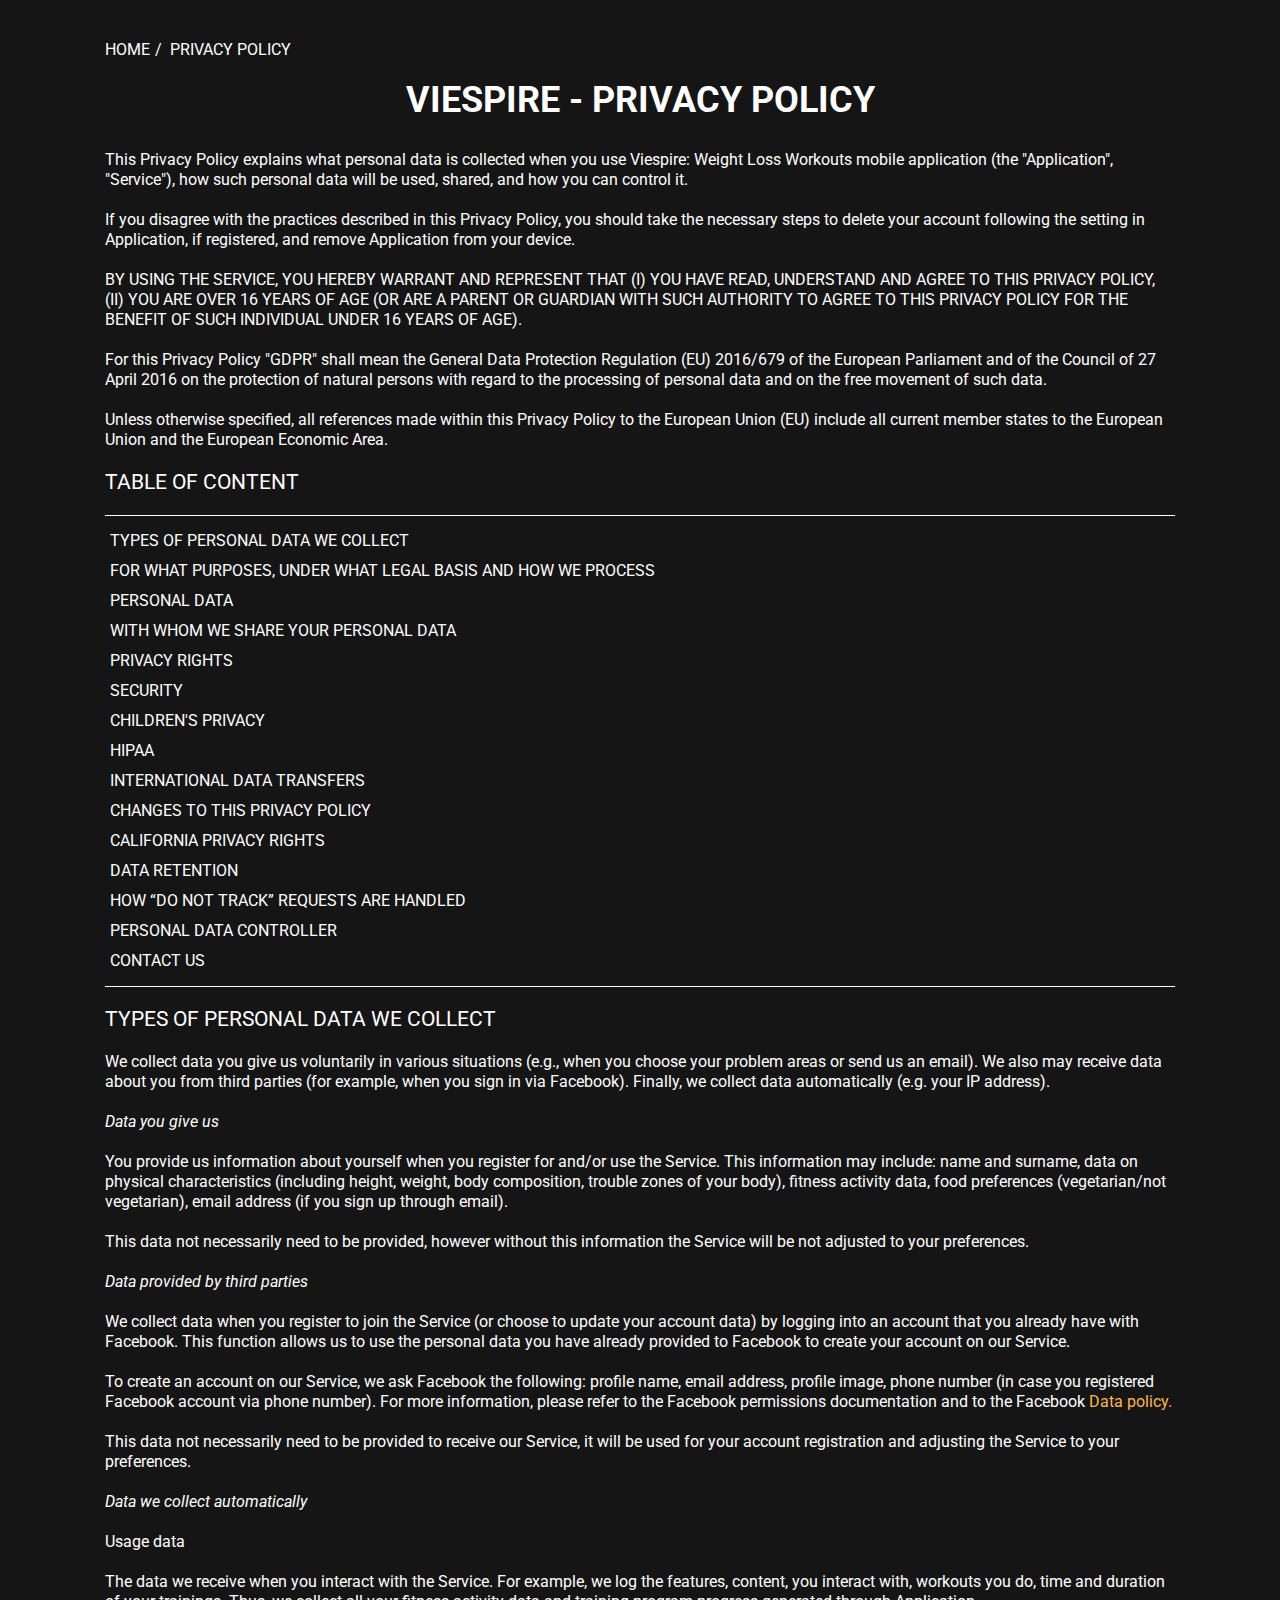
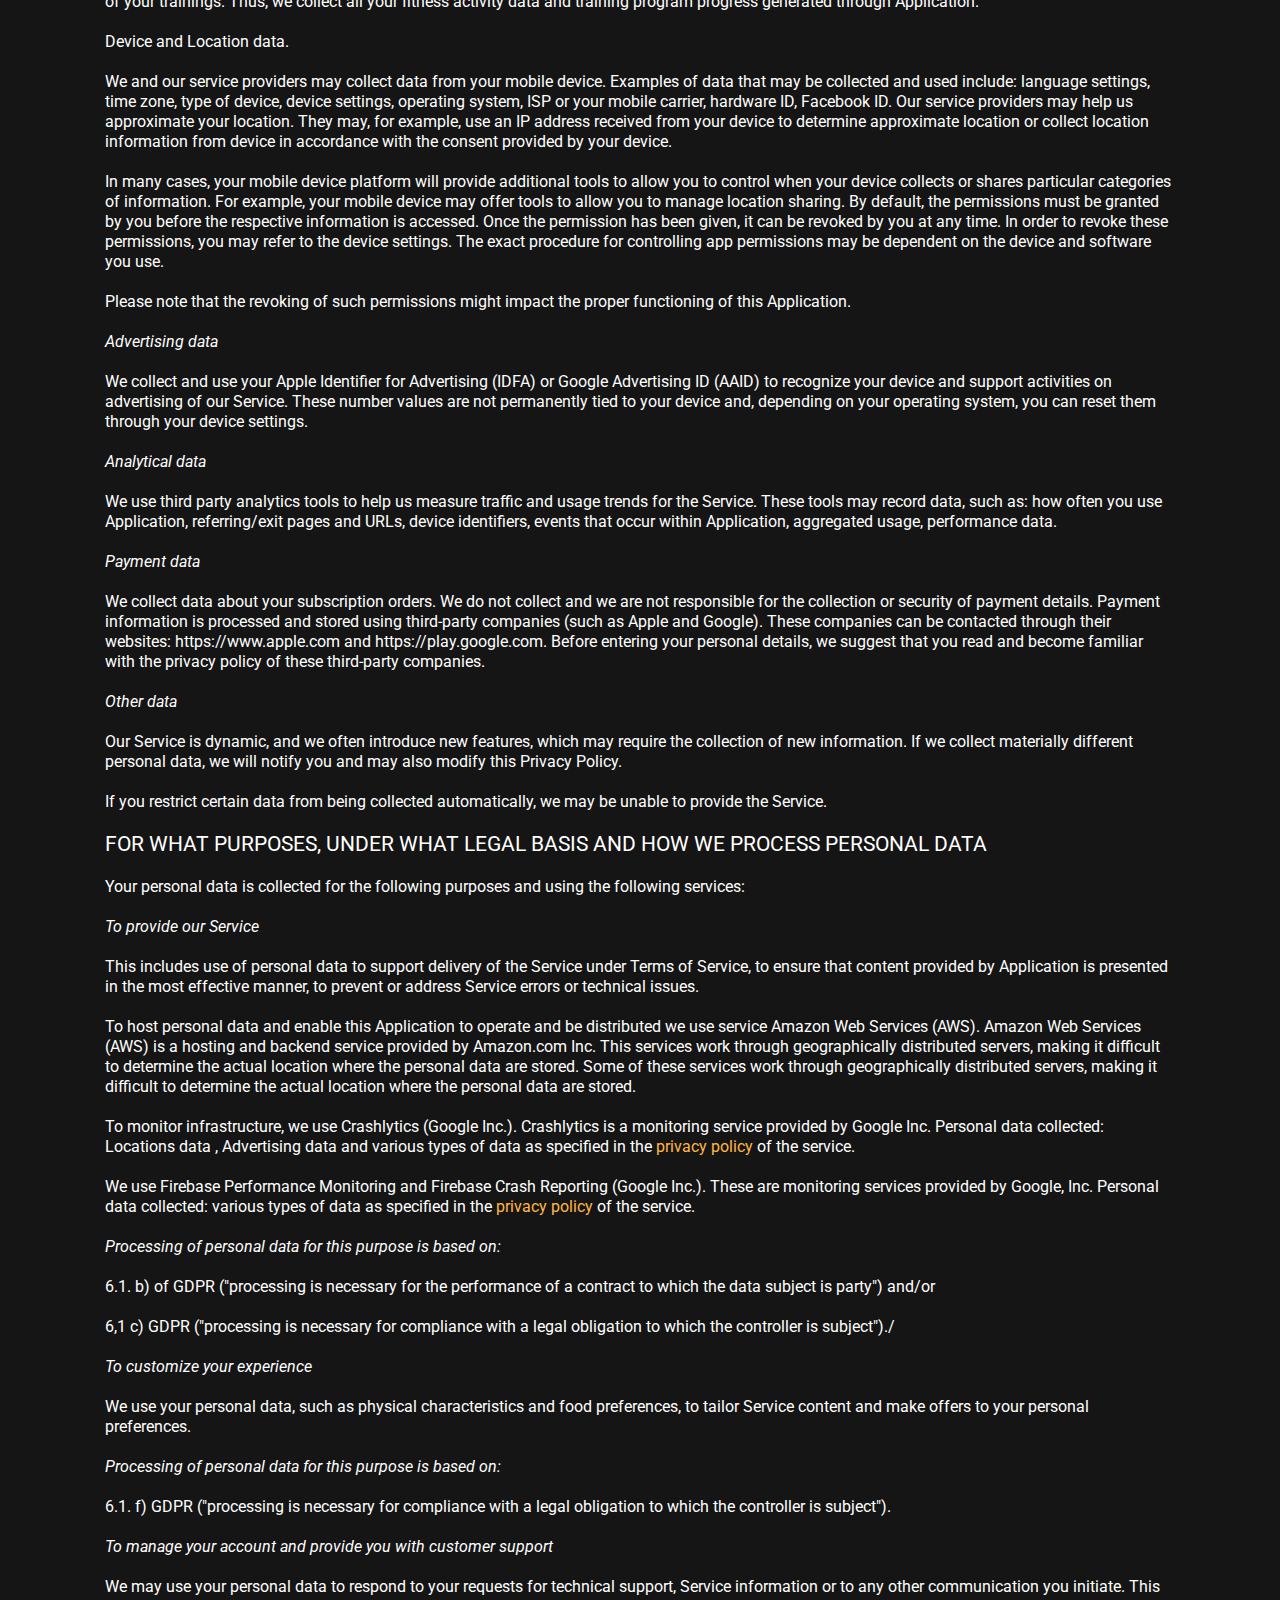
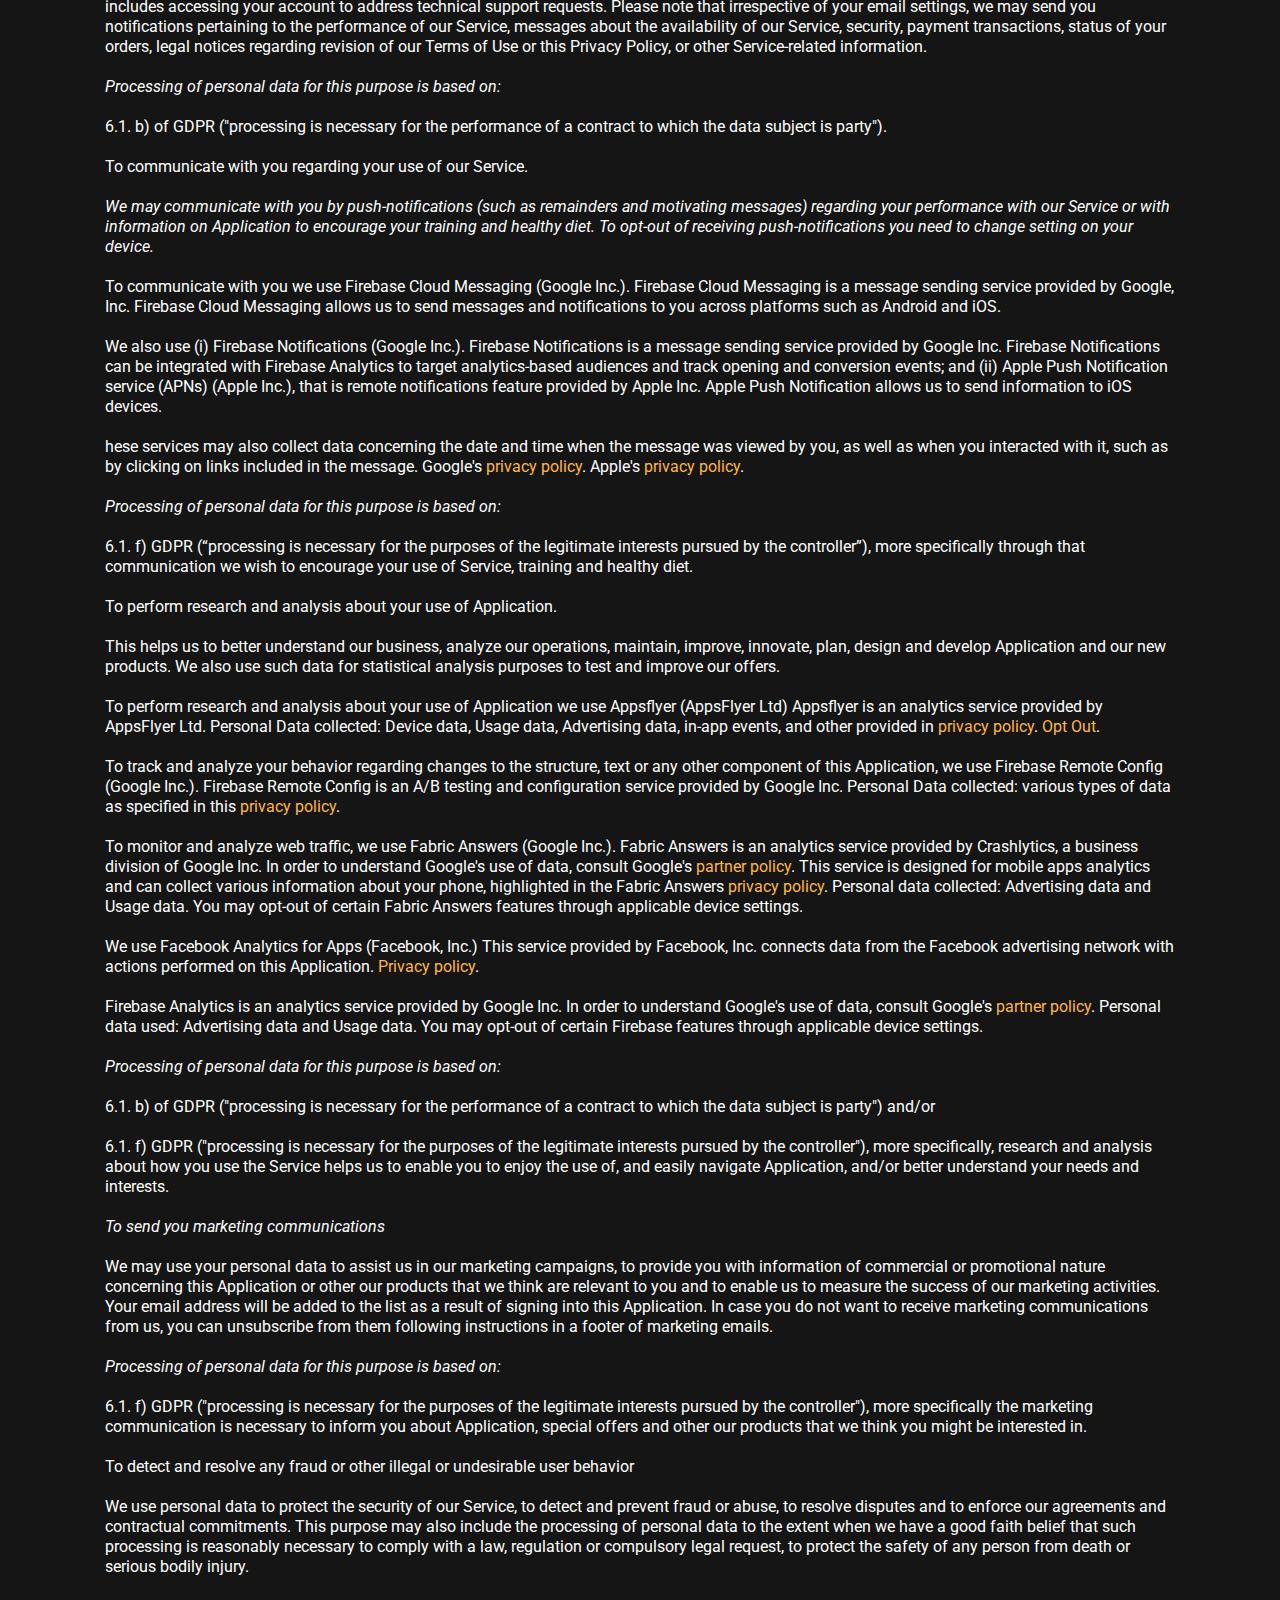
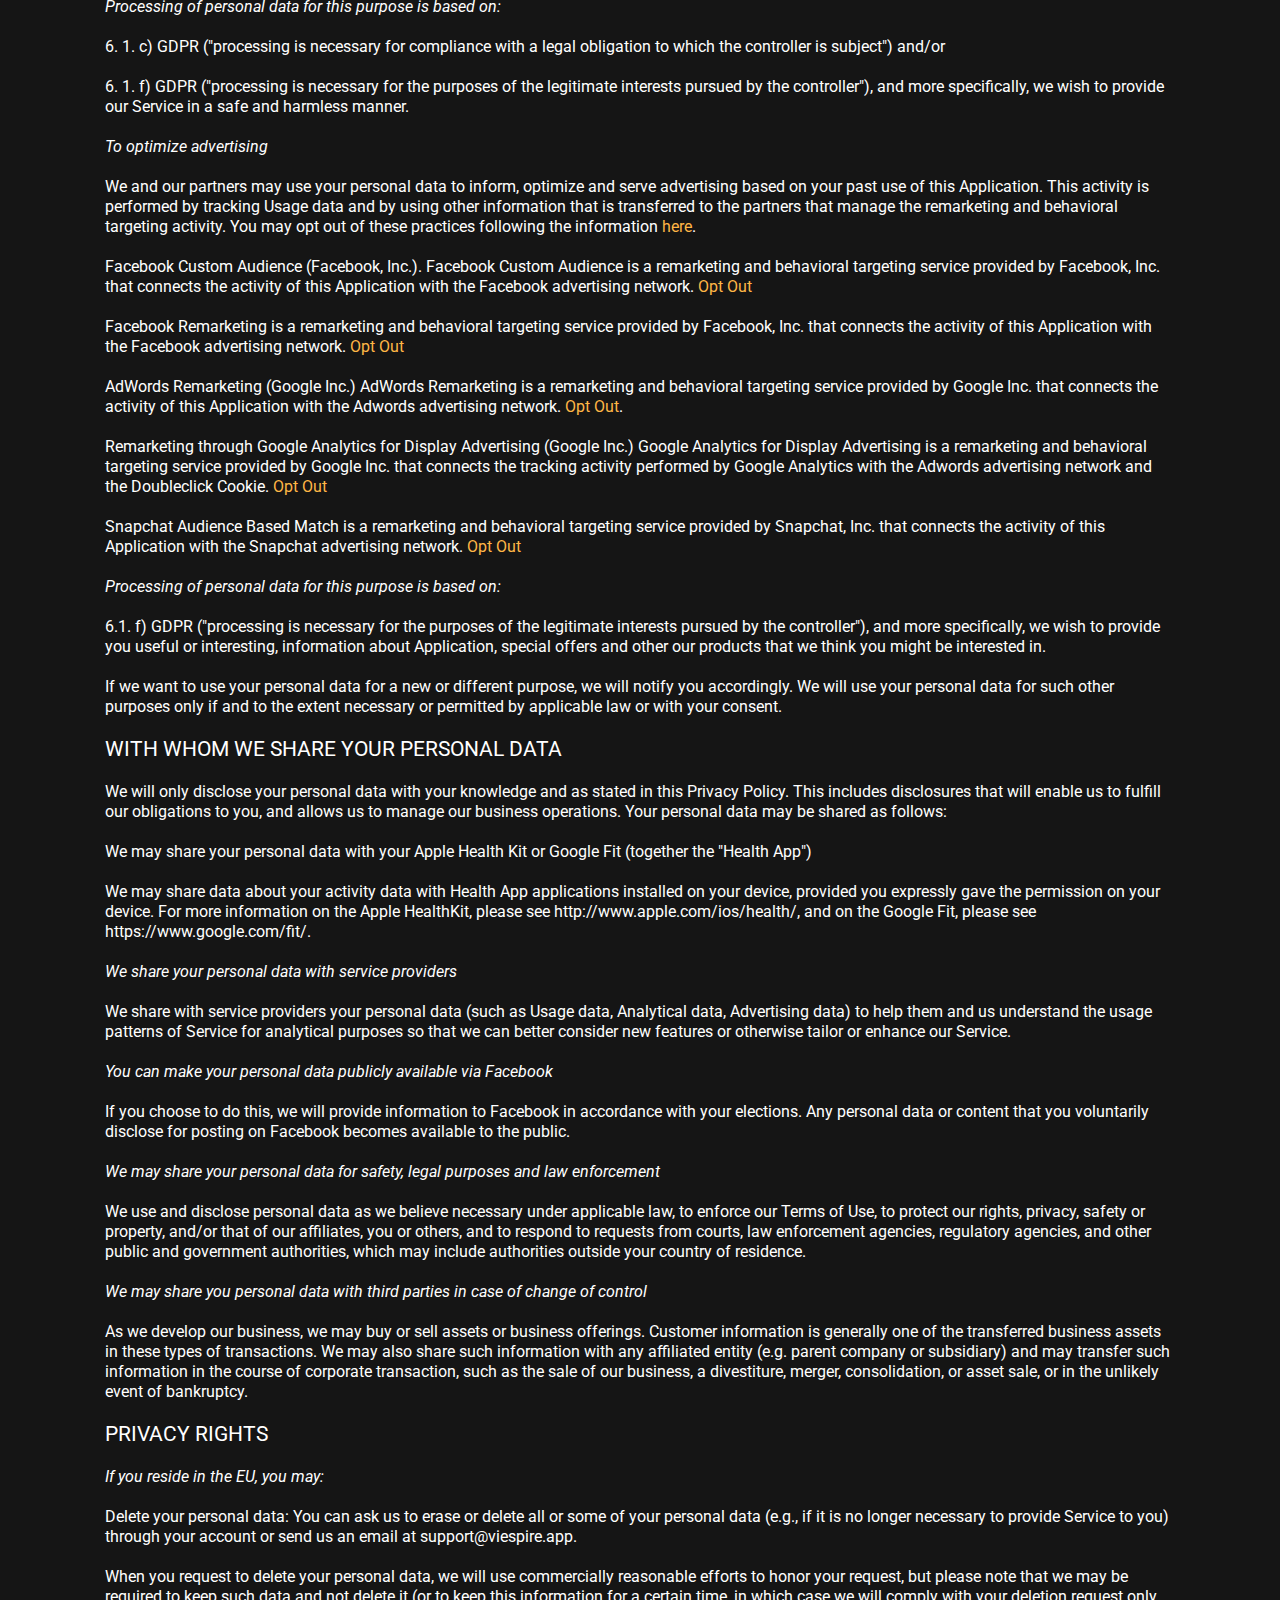
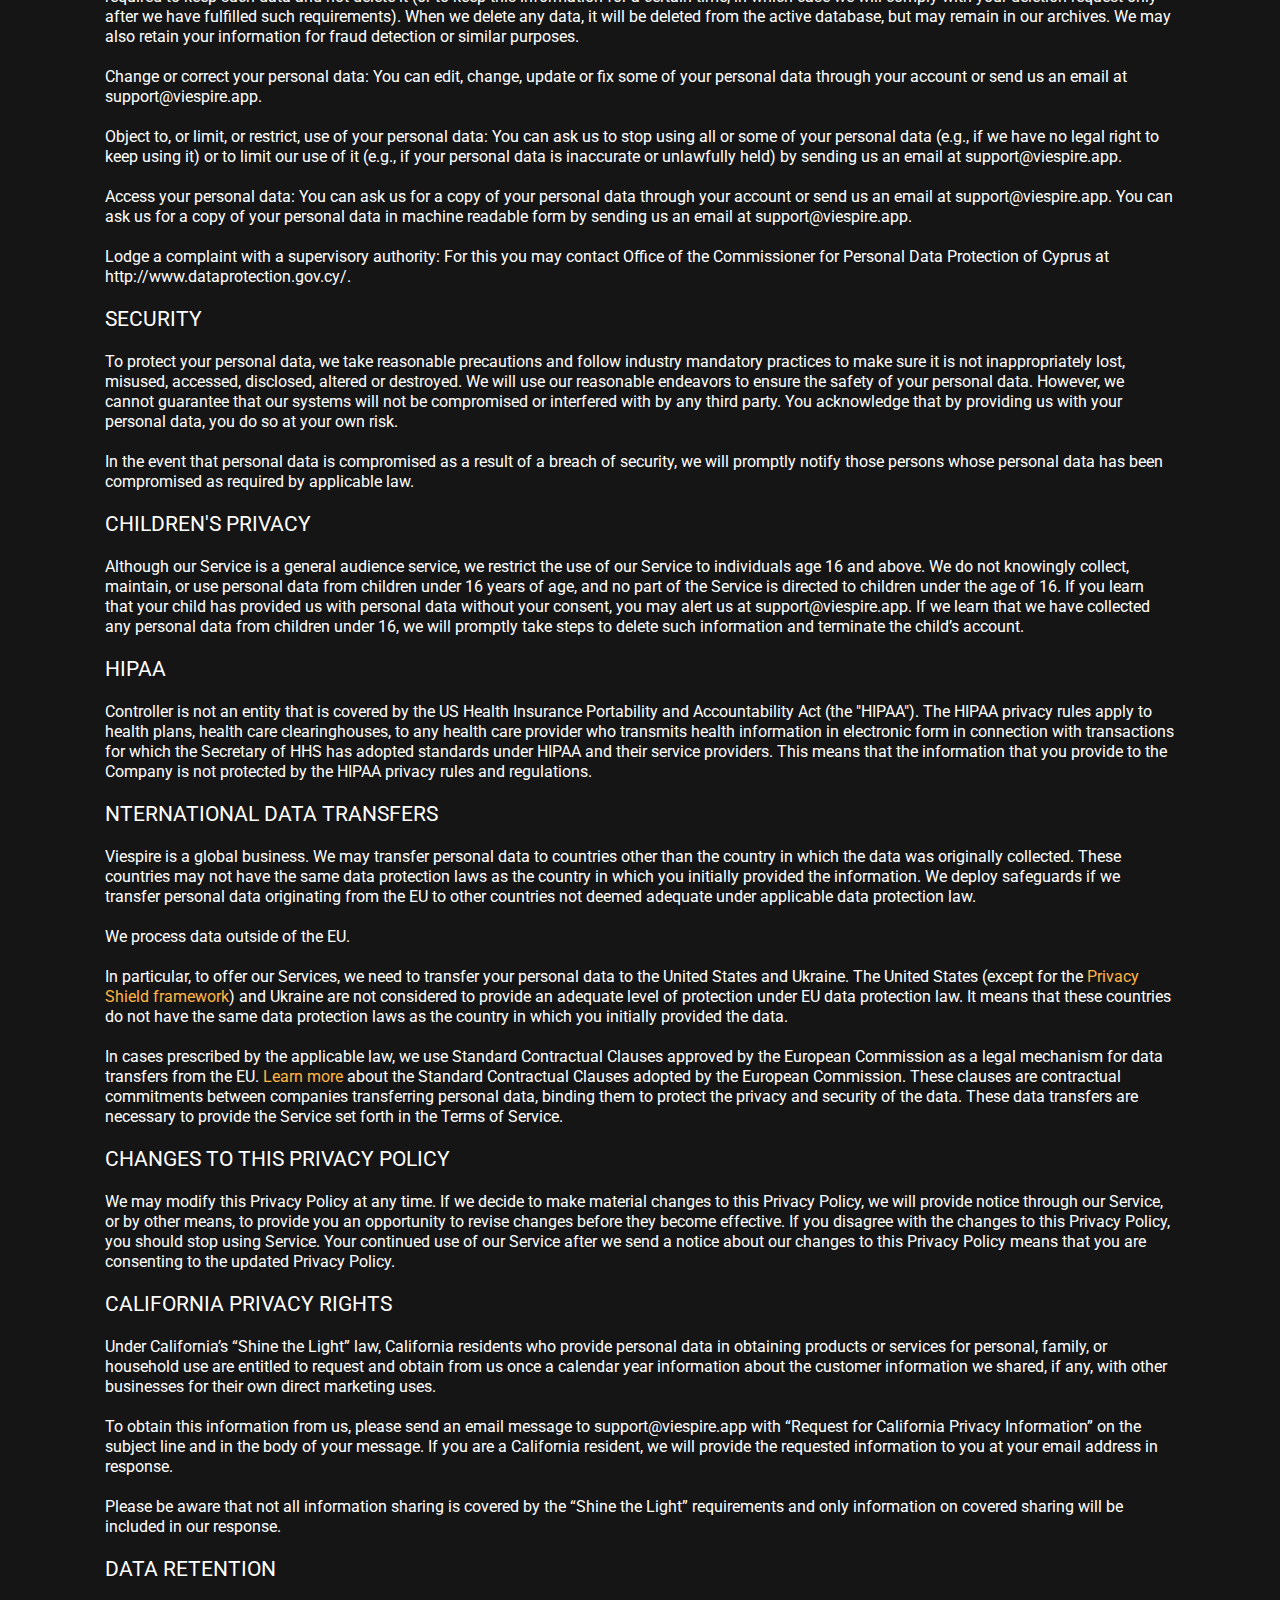
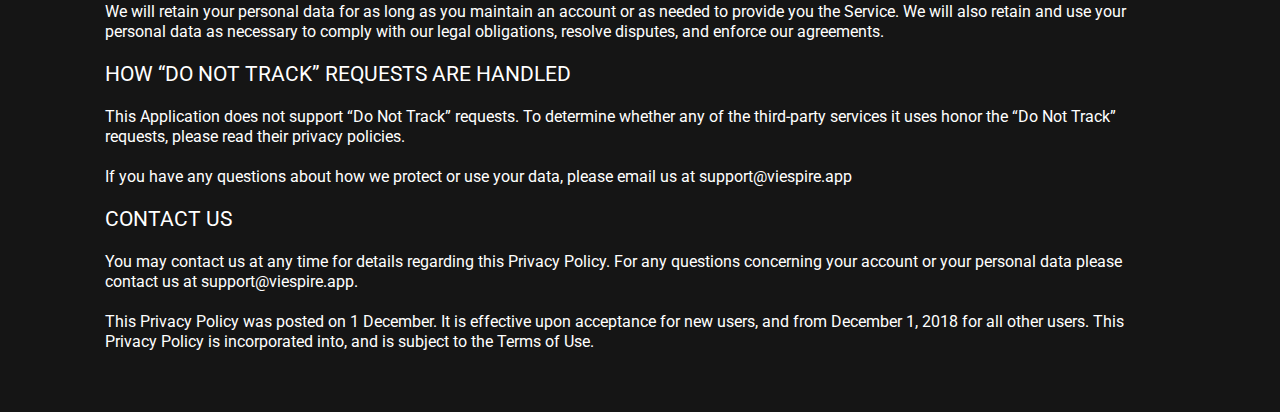
<file: privacy-policy/index.html>
<!DOCTYPE html>
<html lang="en">

<head>
    <meta charset="UTF-8">
    <meta name="viewport" content="width=device-width, initial-scale=1, maximum-scale=1, user-scalable=no" />
    <link rel="icon" type="image/png" href="../img/logo.png"/>
    <title>Viespire - Make Photos Breathe</title>
	<style>
		html, body, div, span, applet, object, iframe,
		h1, h2, h3, h4, h5, h6, p, blockquote, pre,
		a, abbr, acronym, address, big, cite, code,
		del, dfn, em, img, ins, kbd, q, s, samp,
		small, strike, strong, sub, sup, tt, var,
		b, u, i, center,
		dl, dt, dd, ol, ul, li,
		fieldset, form, label, legend,
		table, caption, tbody, tfoot, thead, tr, th, td,
		article, aside, canvas, details, embed,
		figure, figcaption, footer, header, hgroup,
		menu, nav, output, ruby, section, summary,
		time, mark, audio, video {
			margin: 0;
			padding: 0;
			border: 0;
			font-size: 100%;
			font: inherit;
			vertical-align: baseline;
		}
		/* HTML5 display-role reset for older browsers */
		article, aside, details, figcaption, figure,
		footer, header, hgroup, menu, nav, section {
			display: block;
		}
		body {
			line-height: 1;
		}

		ol,
		ul {
			list-style: none;
		}

		blockquote,
		q {
			quotes: none;
		}

		blockquote:before,
		blockquote:after,
		q:before,
		q:after {
			content: '';
			content: none;
		}

		table {
			border-collapse: collapse;
			border-spacing: 0;
		}
		:root {
			--white_full: #ffffff;
			--white: #f1f1f1;
			--black: #000000;
			--black_dark: #151515;
			--black_light: #2a2a2a;
			--grey_middle: #7c7c7c;
			--orange_light: #fad961;
			--orange_middle: #ff9d08;
			--orange_dark: #f76b1c;
			--yellow_dark: #ffb646;
			--blue_dark: #243b55;
		}

		/* my css */

		*::selection {
			background: transparent;
		}

		*::-moz-selection {
			background: transparent;
		}

		html,
		body {
			overflow-x: hidden;
		}

		body {
			font-size: 18px;
			font-weight: 400;
			line-height: 1em;
			font-family: 'Roboto', sans-serif;
		}
		body {
			background: var(--black_dark);
			-webkit-transition: 1s;
			-o-transition: 1s;
			transition: 1s;
		}
		* {
			outline: none;
		}

		a {
			text-decoration: none;
		}
		.wrapper {
			width: 1170px;
			display: block;
			margin: 0 auto;
		}
		@media screen and (min-width: 1140px) and (max-width: 1439px) {
			.wrapper {
				width: 1070px;
			}
		}
		@media screen and (min-width: 992px) and (max-width: 1139px) {
			.wrapper {
				width: 940px;
			}
		}
		@media screen and (min-width: 768px) and (max-width: 991px) {
			.wrapper {
				width: 720px;
			}
		}
		@media screen and (min-width: 576px) and (max-width: 767px) {
			.wrapper {
				width: calc(100% - 40px);
			}
		}
		@media screen and (max-width: 575px) {
			.wrapper {
				width: calc(100% - 40px);
			}
		}
		/* rules */
		.container_rules{
			padding: 40px 0;
			color: var(--white_full);
			font-size: 16px;
			line-height: 20px;
		}
		.rules_title h4{
			font-size: 36px;
			padding-bottom: 30px;
			font-weight: 700;
			line-height: 40px;
			text-align: center;
			text-transform: uppercase;
		}
		.rules_bcramps{
			padding-bottom: 20px;
		}
		.rules_bcramps > ul {
			display: flex;
			justify-content: flex-start;
			align-content: center;
		}
		.rules_text p{
			padding-bottom: 20px;
		}
		.rules_bcramps ul li a{
			color: var(--white_full);
			position: relative;
			-webkit-transition: 0.3s;
			-o-transition: 0.3s;
			transition: 0.3s;
		}
		.rules_bcramps ul li{
			text-transform: uppercase;
		}
		.rules_bcramps ul li a:hover{
			color: var(--yellow_dark);
		}
		.rules_bcramps ul li:first-child{
			padding-right: 20px;
		}
		.rules_bcramps ul li a:after{
			content:'/';
			position: absolute;
			right: -12px;
			bottom: -1px;
			color: var(--white_full) !important;
		}
		.date_ef{
			font-style: italic;
			border-top: 1px solid var(--white_full);
			text-align: center;
			padding-top: 10px;
		}
		.title_child{
			font-size: 21px;
			line-height: 25px;
			padding-bottom: 20px;
		}
		.sub_t{
			padding-bottom: 20px;
			font-style: italic;
		}
		.rules_text a{
			color: var(--yellow_dark);
		}
		.rules_text ul{
			border-top: 1px solid var(--white_full);
			border-bottom: 1px solid var(--white_full);
			padding: 10px 0;
			margin-bottom: 20px;
		}
		.rules_text ul li{
			padding: 5px;
		}
	</style>
</head>

<body>
<div class="container_rules">
	<div class="wrapper">
		<div class="rules_bcramps">
			<ul>
				<li><a href="/">Home</a></li>
				<li>PRIVACY POLICY</li>
			</ul>
		</div>
		<div class="rules_title">
			<h4>Viespire - PRIVACY POLICY</h4>
		</div>
		<div class="rules_text">
			<p>This Privacy Policy explains what personal data is collected when you use Viespire: Weight Loss Workouts mobile application (the "Application", "Service"), how such personal data will be used, shared, and how you can control it.</p>
			<p>If you disagree with the practices described in this Privacy Policy, you should take the necessary steps to delete your account following the setting in Application, if registered, and remove Application from your device.</p>
			<p>BY USING THE SERVICE, YOU HEREBY WARRANT AND REPRESENT THAT (I) YOU HAVE READ, UNDERSTAND AND AGREE TO THIS PRIVACY POLICY, (II) YOU ARE OVER 16 YEARS OF AGE (OR ARE A PARENT OR GUARDIAN WITH SUCH AUTHORITY TO AGREE TO THIS PRIVACY POLICY FOR THE BENEFIT OF SUCH INDIVIDUAL UNDER 16 YEARS OF AGE).</p>
			<p>For this Privacy Policy "GDPR" shall mean the General Data Protection Regulation (EU) 2016/679 of the European Parliament and of the Council of 27 April 2016 on the protection of natural persons with regard to the processing of personal data and on the free movement of such data.</p>
			<p>Unless otherwise specified, all references made within this Privacy Policy to the European Union (EU) include all current member states to the European Union and the European Economic Area.</p>
			<h4 class="title_child">TABLE OF CONTENT</h4>
			<ul>
				<li>TYPES OF PERSONAL DATA WE COLLECT</li>
				<li>FOR WHAT PURPOSES, UNDER WHAT LEGAL BASIS AND HOW WE PROCESS</li>
				<li>PERSONAL DATA</li>
				<li>WITH WHOM WE SHARE YOUR PERSONAL DATA</li>
				<li>PRIVACY RIGHTS</li>
				<li>SECURITY</li>
				<li>CHILDREN'S PRIVACY</li>
				<li>HIPAA</li>
				<li>INTERNATIONAL DATA TRANSFERS</li>
				<li>CHANGES TO THIS PRIVACY POLICY</li>
				<li>CALIFORNIA PRIVACY RIGHTS</li>
				<li>DATA RETENTION</li>
				<li>HOW “DO NOT TRACK” REQUESTS ARE HANDLED</li>
				<li>PERSONAL DATA CONTROLLER</li>
				<li>CONTACT US</li>
			</ul>

			<h4 class="title_child">TYPES OF PERSONAL DATA WE COLLECT</h4>
			<p>We collect data you give us voluntarily in various situations (e.g., when you choose your problem areas or send us an email). We also may receive data about you from third parties (for example, when you sign in via Facebook). Finally, we collect data automatically (e.g. your IP address).</p>
			
			<p class="sub_t">Data you give us</p>
			<p>You provide us information about yourself when you register for and/or use the Service. This information may include: name and surname, data on physical characteristics (including height, weight, body composition, trouble zones of your body), fitness activity data, food preferences (vegetarian/not vegetarian), email address (if you sign up through email).</p>
			<p>This data not necessarily need to be provided, however without this information the Service will be not adjusted to your preferences.</p>
			<p class="sub_t">Data provided by third parties</p>
			<p>We collect data when you register to join the Service (or choose to update your account data) by logging into an account that you already have with Facebook. This function allows us to use the personal data you have already provided to Facebook to create your account on our Service.</p>
			<p>To create an account on our Service, we ask Facebook the following: profile name, email address, profile image, phone number (in case you registered Facebook account via phone number). For more information, please refer to the Facebook permissions documentation and to the Facebook <a href="https://www.facebook.com/about/privacy/">Data policy.</a></p>
			<p>This data not necessarily need to be provided to receive our Service, it will be used for your account registration and adjusting the Service to your preferences.</p>
			<p class="sub_t">Data we collect automatically</p>
			<p>Usage data</p>
			<p>The data we receive when you interact with the Service. For example, we log the features, content, you interact with, workouts you do, time and duration of your trainings. Thus, we collect all your fitness activity data and training program progress generated through Application.</p>
			<p>Device and Location data.</p>
			<p>We and our service providers may collect data from your mobile device. Examples of data that may be collected and used include: language settings, time zone, type of device, device settings, operating system, ISP or your mobile carrier, hardware ID, Facebook ID. Our service providers may help us approximate your location. They may, for example, use an IP address received from your device to determine approximate location or collect location information from device in accordance with the consent provided by your device.</p>
			<p>In many cases, your mobile device platform will provide additional tools to allow you to control when your device collects or shares particular categories of information. For example, your mobile device may offer tools to allow you to manage location sharing. By default, the permissions must be granted by you before the respective information is accessed. Once the permission has been given, it can be revoked by you at any time. In order to revoke these permissions, you may refer to the device settings. The exact procedure for controlling app permissions may be dependent on the device and software you use.</p>
			<p>Please note that the revoking of such permissions might impact the proper functioning of this Application.</p>
			<p class="sub_t">Advertising data</p>
			<p>We collect and use your Apple Identifier for Advertising (IDFA) or Google Advertising ID (AAID) to recognize your device and support activities on advertising of our Service. These number values are not permanently tied to your device and, depending on your operating system, you can reset them through your device settings.</p>
			<p class="sub_t">Analytical data</p>
			<p>We use third party analytics tools to help us measure traffic and usage trends for the Service. These tools may record data, such as: how often you use Application, referring/exit pages and URLs, device identifiers, events that occur within Application, aggregated usage, performance data.</p>
			<p class="sub_t">Payment data</p>
			<p>We collect data about your subscription orders. We do not collect and we are not responsible for the collection or security of payment details. Payment information is processed and stored using third-party companies (such as Apple and Google). These companies can be contacted through their websites: https://www.apple.com and https://play.google.com. Before entering your personal details, we suggest that you read and become familiar with the privacy policy of these third-party companies.</p>
			<p class="sub_t">Other data</p>
			<p>Our Service is dynamic, and we often introduce new features, which may require the collection of new information. If we collect materially different personal data, we will notify you and may also modify this Privacy Policy.</p>
			<p>If you restrict certain data from being collected automatically, we may be unable to provide the Service.</p>
			<h4 class="title_child">FOR WHAT PURPOSES, UNDER WHAT LEGAL BASIS AND HOW WE PROCESS PERSONAL DATA</h4>
			<p>Your personal data is collected for the following purposes and using the following services:</p>
			<p class="sub_t">To provide our Service</p>
			<p>This includes use of personal data to support delivery of the Service under Terms of Service, to ensure that content provided by Application is presented in the most effective manner, to prevent or address Service errors or technical issues.</p>
			
			<p>To host personal data and enable this Application to operate and be distributed we use service Amazon Web Services (AWS). Amazon Web Services (AWS) is a hosting and backend service provided by Amazon.com Inc. This services work through geographically distributed servers, making it difficult to determine the actual location where the personal data are stored. Some of these services work through geographically distributed servers, making it difficult to determine the actual location where the personal data are stored.</p>
			<p>To monitor infrastructure, we use Crashlytics (Google Inc.). Crashlytics is a monitoring service provided by Google Inc. Personal data collected: Locations data , Advertising data and various types of data as specified in the <a href="https://try.crashlytics.com/terms/privacy-policy.pdf">privacy policy</a> of the service.</p>
			<p>We use Firebase Performance Monitoring and Firebase Crash Reporting (Google Inc.). These are monitoring services provided by Google, Inc. Personal data collected: various types of data as specified in the <a href="https://policies.google.com/privacy">privacy policy</a> of the service.</p>
			<p class="sub_t">Processing of personal data for this purpose is based on:</p>
			<p>6.1. b) of GDPR ("processing is necessary for the performance of a contract to which the data subject is party") and/or</p>
			<p>6,1 c) GDPR ("processing is necessary for compliance with a legal obligation to which the controller is subject")./</p>
			<p class="sub_t">To customize your experience</p>
			<p>We use your personal data, such as physical characteristics and food preferences, to tailor Service content and make offers to your personal preferences.</p>
			
			<p class="sub_t">Processing of personal data for this purpose is based on:</p>
			<p>6.1. f) GDPR ("processing is necessary for compliance with a legal obligation to which the controller is subject").</p>
			<p class="sub_t">To manage your account and provide you with customer support</p>
			<p>We may use your personal data to respond to your requests for technical support, Service information or to any other communication you initiate. This includes accessing your account to address technical support requests. Please note that irrespective of your email settings, we may send you notifications pertaining to the performance of our Service, messages about the availability of our Service, security, payment transactions, status of your orders, legal notices regarding revision of our Terms of Use or this Privacy Policy, or other Service-related information.</p>
			
			<p class="sub_t">Processing of personal data for this purpose is based on:</p>
			<p>6.1. b) of GDPR ("processing is necessary for the performance of a contract to which the data subject is party").</p>
			<p>To communicate with you regarding your use of our Service.</p>
			<p class="sub_t">We may communicate with you by push-notifications (such as remainders and motivating messages) regarding your performance with our Service or with information on Application to encourage your training and healthy diet. To opt-out of receiving push-notifications you need to change setting on your device.</p>
			
			<p>To communicate with you we use Firebase Cloud Messaging (Google Inc.). Firebase Cloud Messaging is a message sending service provided by Google, Inc. Firebase Cloud Messaging allows us to send messages and notifications to you across platforms such as Android and iOS. </p>
			<p>We also use (i) Firebase Notifications (Google Inc.). Firebase Notifications is a message sending service provided by Google Inc. Firebase Notifications can be integrated with Firebase Analytics to target analytics-based audiences and track opening and conversion events; and (ii) Apple Push Notification service (APNs) (Apple Inc.), that is remote notifications feature provided by Apple Inc. Apple Push Notification allows us to send information to iOS devices.</p>
			<p>hese services may also collect data concerning the date and time when the message was viewed by you, as well as when you interacted with it, such as by clicking on links included in the message. Google's <a href="https://policies.google.com/privacy">privacy policy</a>. Apple's <a href="https://www.apple.com/privacy/">privacy policy</a>. </p>
			<p class="sub_t">Processing of personal data for this purpose is based on:</p>
			<p>6.1. f) GDPR (“processing is necessary for the purposes of the legitimate interests pursued by the controller”), more specifically through that communication we wish to encourage your use of Service, training and healthy diet.</p>
			<p>To perform research and analysis about your use of Application.</p>
			<p>This helps us to better understand our business, analyze our operations, maintain, improve, innovate, plan, design and develop Application and our new products. We also use such data for statistical analysis purposes to test and improve our offers.</p>
			
			<p>To perform research and analysis about your use of Application we use Appsflyer (AppsFlyer Ltd) Appsflyer is an analytics service provided by AppsFlyer Ltd. Personal Data collected: Device data, Usage data, Advertising data, in-app events, and other provided in <a href="https://www.appsflyer.com/privacy-policy/">privacy policy</a>. <a href="https://www.appsflyer.com/optout">Opt Out</a>.</p>
			<p>To track and analyze your behavior regarding changes to the structure, text or any other component of this Application, we use Firebase Remote Config (Google Inc.). Firebase Remote Config is an A/B testing and configuration service provided by Google Inc. Personal Data collected: various types of data as specified in this <a href="https://policies.google.com/privacy">privacy policy</a>.</p>
			<p>To monitor and analyze web traffic, we use Fabric Answers (Google Inc.). Fabric Answers is an analytics service provided by Crashlytics, a business division of Google Inc. In order to understand Google's use of data, consult Google's <a href="https://policies.google.com/technologies/partner-sites">partner policy</a>. This service is designed for mobile apps analytics and can collect various information about your phone, highlighted in the Fabric Answers <a href="https://answers.io/img/onepager/privacy.pdf">privacy policy</a>. Personal data collected: Advertising data and Usage data. You may opt-out of certain Fabric Answers features through applicable device settings.</p>
			<p>We use Facebook Analytics for Apps (Facebook, Inc.) This service provided by Facebook, Inc. connects data from the Facebook advertising network with actions performed on this Application. <a href="https://www.facebook.com/about/privacy/">Privacy policy</a>.</p>
			<p>Firebase Analytics is an analytics service provided by Google Inc. In order to understand Google's use of data, consult Google's <a href="https://policies.google.com/technologies/partner-sites">partner policy</a>. Personal data used: Advertising data and Usage data. You may opt-out of certain Firebase features through applicable device settings.</p>
			<p class="sub_t">Processing of personal data for this purpose is based on:</p>
			<p>6.1. b) of GDPR ("processing is necessary for the performance of a contract to which the data subject is party") and/or</p>
			<p>6.1. f) GDPR ("processing is necessary for the purposes of the legitimate interests pursued by the controller"), more specifically, research and analysis about how you use the Service helps us to enable you to enjoy the use of, and easily navigate Application, and/or better understand your needs and interests.</p>
			<p class="sub_t">To send you marketing communications</p>
			<p>We may use your personal data to assist us in our marketing campaigns, to provide you with information of commercial or promotional nature concerning this Application or other our products that we think are relevant to you and to enable us to measure the success of our marketing activities. Your email address will be added to the list as a result of signing into this Application. In case you do not want to receive marketing communications from us, you can unsubscribe from them following instructions in a footer of marketing emails.</p>
			
			<p class="sub_t">Processing of personal data for this purpose is based on:</p>
			<p>6.1. f) GDPR ("processing is necessary for the purposes of the legitimate interests pursued by the controller"), more specifically the marketing communication is necessary to inform you about Application, special offers and other our products that we think you might be interested in.</p>
			<p>To detect and resolve any fraud or other illegal or undesirable user behavior</p>
			<p>We use personal data to protect the security of our Service, to detect and prevent fraud or abuse, to resolve disputes and to enforce our agreements and contractual commitments. This purpose may also include the processing of personal data to the extent when we have a good faith belief that such processing is reasonably necessary to comply with a law, regulation or compulsory legal request, to protect the safety of any person from death or serious bodily injury.</p>
			
			<p class="sub_t">Processing of personal data for this purpose is based on:</p>
			<p>6. 1. c) GDPR ("processing is necessary for compliance with a legal obligation to which the controller is subject") and/or</p>
			<p>6. 1. f) GDPR ("processing is necessary for the purposes of the legitimate interests pursued by the controller"), and more specifically, we wish to provide our Service in a safe and harmless manner.</p>
			<p class="sub_t">To optimize advertising</p>
			<p>We and our partners may use your personal data to inform, optimize and serve advertising based on your past use of this Application. This activity is performed by tracking Usage data and by using other information that is transferred to the partners that manage the remarketing and behavioral targeting activity. You may opt out of these practices following the information <a href="http://www.networkadvertising.org/mobile-choice">here</a>.</p>
			
			<p>Facebook Custom Audience (Facebook, Inc.). Facebook Custom Audience is a remarketing and behavioral targeting service provided by Facebook, Inc. that connects the activity of this Application with the Facebook advertising network. <a href="https://www.facebook.com/help/146952742043748?helpref=related">Opt Out</a></p>
			<p>Facebook Remarketing is a remarketing and behavioral targeting service provided by Facebook, Inc. that connects the activity of this Application with the Facebook advertising network.  <a href="https://www.facebook.com/help/146952742043748?helpref=related">Opt Out</a></p>
			<p>AdWords Remarketing (Google Inc.) AdWords Remarketing is a remarketing and behavioral targeting service provided by Google Inc. that connects the activity of this Application with the Adwords advertising network. <a href="https://adssettings.google.com/authenticated">Opt Out</a>.</p>
			<p>Remarketing through Google Analytics for Display Advertising (Google Inc.) Google Analytics for Display Advertising is a remarketing and behavioral targeting service provided by Google Inc. that connects the tracking activity performed by Google Analytics with the Adwords advertising network and the Doubleclick Cookie. <a href="https://adssettings.google.com/authenticated">Opt Out</a></p>
			<p>Snapchat Audience Based Match is a remarketing and behavioral targeting service provided by Snapchat, Inc. that connects the activity of this Application with the Snapchat advertising network. <a href="https://support.snapchat.com/en-US/a/advertising-preferences">Opt Out</a></p>
			<p class="sub_t">Processing of personal data for this purpose is based on:</p>
			<p>6.1. f) GDPR ("processing is necessary for the purposes of the legitimate interests pursued by the controller"), and more specifically, we wish to provide you useful or interesting, information about Application, special offers and other our products that we think you might be interested in.</p>
			<p>If we want to use your personal data for a new or different purpose, we will notify you accordingly. We will use your personal data for such other purposes only if and to the extent necessary or permitted by applicable law or with your consent.</p>
			<h4 class="title_child">WITH WHOM WE SHARE YOUR PERSONAL DATA</h4>
			<p>We will only disclose your personal data with your knowledge and as stated in this Privacy Policy. This includes disclosures that will enable us to fulfill our obligations to you, and allows us to manage our business operations. Your personal data may be shared as follows:</p>
			<p>We may share your personal data with your Apple Health Kit or Google Fit (together the "Health App")</p>
			<p>We may share data about your activity data with Health App applications installed on your device, provided you expressly gave the permission on your device. For more information on the Apple HealthKit, please see http://www.apple.com/ios/health/, and on the Google Fit, please see https://www.google.com/fit/.</p>
			<p class="sub_t">We share your personal data with service providers</p>
			<p>We share with service providers your personal data (such as Usage data, Analytical data, Advertising data) to help them and us understand the usage patterns of Service for analytical purposes so that we can better consider new features or otherwise tailor or enhance our Service.</p>
			<p class="sub_t">You can make your personal data publicly available via Facebook</p>
			<p>If you choose to do this, we will provide information to Facebook in accordance with your elections. Any personal data or content that you voluntarily disclose for posting on Facebook becomes available to the public.</p>
			<p class="sub_t">We may share your personal data for safety, legal purposes and law enforcement</p>
			<p>We use and disclose personal data as we believe necessary under applicable law, to enforce our Terms of Use, to protect our rights, privacy, safety or property, and/or that of our affiliates, you or others, and to respond to requests from courts, law enforcement agencies, regulatory agencies, and other public and government authorities, which may include authorities outside your country of residence.</p>
			<p class="sub_t">We may share you personal data with third parties in case of change of control</p>
			<p>As we develop our business, we may buy or sell assets or business offerings. Customer information is generally one of the transferred business assets in these types of transactions. We may also share such information with any affiliated entity (e.g. parent company or subsidiary) and may transfer such information in the course of corporate transaction, such as the sale of our business, a divestiture, merger, consolidation, or asset sale, or in the unlikely event of bankruptcy.</p>
			<h4 class="title_child">PRIVACY RIGHTS</h4>
			<p class="sub_t">If you reside in the EU, you may:</p>
			<p>Delete your personal data: You can ask us to erase or delete all or some of your personal data (e.g., if it is no longer necessary to provide Service to you) through your account or send us an email at support@viespire.app.</p>
			<p>When you request to delete your personal data, we will use commercially reasonable efforts to honor your request, but please note that we may be required to keep such data and not delete it (or to keep this information for a certain time, in which case we will comply with your deletion request only after we have fulfilled such requirements). When we delete any data, it will be deleted from the active database, but may remain in our archives. We may also retain your information for fraud detection or similar purposes.</p>
			<p>Change or correct your personal data: You can edit, change, update or fix some of your personal data through your account or send us an email at support@viespire.app.</p>
			<p>Object to, or limit, or restrict, use of your personal data: You can ask us to stop using all or some of your personal data (e.g., if we have no legal right to keep using it) or to limit our use of it (e.g., if your personal data is inaccurate or unlawfully held) by sending us an email at support@viespire.app.</p>
			<p>Access your personal data: You can ask us for a copy of your personal data through your account or send us an email at support@viespire.app. You can ask us for a copy of your personal data in machine readable form by sending us an email at support@viespire.app.</p>
			<p>Lodge a complaint with a supervisory authority: For this you may contact Office of the Commissioner for Personal Data Protection of Cyprus at http://www.dataprotection.gov.cy/.</p>
			<h4 class="title_child">SECURITY</h4>
			<p>To protect your personal data, we take reasonable precautions and follow industry mandatory practices to make sure it is not inappropriately lost, misused, accessed, disclosed, altered or destroyed. We will use our reasonable endeavors to ensure the safety of your personal data. However, we cannot guarantee that our systems will not be compromised or interfered with by any third party. You acknowledge that by providing us with your personal data, you do so at your own risk.</p>
			<p>In the event that personal data is compromised as a result of a breach of security, we will promptly notify those persons whose personal data has been compromised as required by applicable law.</p>
			<h4 class="title_child">CHILDREN'S PRIVACY</h4>
			<p>Although our Service is a general audience service, we restrict the use of our Service to individuals age 16 and above. We do not knowingly collect, maintain, or use personal data from children under 16 years of age, and no part of the Service is directed to children under the age of 16. If you learn that your child has provided us with personal data without your consent, you may alert us at support@viespire.app. If we learn that we have collected any personal data from children under 16, we will promptly take steps to delete such information and terminate the child’s account.</p>
			<h4 class="title_child">HIPAA</h4>
			<p>Controller is not an entity that is covered by the US Health Insurance Portability and Accountability Act (the "HIPAA"). The HIPAA privacy rules apply to health plans, health care clearinghouses, to any health care provider who transmits health information in electronic form in connection with transactions for which the Secretary of HHS has adopted standards under HIPAA and their service providers. This means that the information that you provide to the Company is not protected by the HIPAA privacy rules and regulations.</p>
			<h4 class="title_child">NTERNATIONAL DATA TRANSFERS</h4>
			<p>Viespire is a global business. We may transfer personal data to countries other than the country in which the data was originally collected. These countries may not have the same data protection laws as the country in which you initially provided the information. We deploy safeguards if we transfer personal data originating from the EU to other countries not deemed adequate under applicable data protection law.</p>
			<p>We process data outside of the EU.</p>
			<p>In particular, to offer our Services, we need to transfer your personal data to the United States and Ukraine. The United States (except for the <a href="https://ec.europa.eu/info/law/law-topic/data-protection/data-transfers-outside-eu/eu-us-privacy-shield_en">Privacy Shield framework</a>) and Ukraine are not considered to provide an adequate level of protection under EU data protection law. It means that these countries do not have the same data protection laws as the country in which you initially provided the data.</p>
			<p>In cases prescribed by the applicable law, we use Standard Contractual Clauses approved by the European Commission as a legal mechanism for data transfers from the EU. <a href="https://ec.europa.eu/info/law/law-topic/data-protection/data-transfers-outside-eu/model-contracts-transfer-personal-data-third-countries_en">Learn more</a> about the Standard Contractual Clauses adopted by the European Commission. These clauses are contractual commitments between companies transferring personal data, binding them to protect the privacy and security of the data. These data transfers are necessary to provide the Service set forth in the Terms of Service.</p>
			<h4 class="title_child">CHANGES TO THIS PRIVACY POLICY</h4>
			<p>We may modify this Privacy Policy at any time. If we decide to make material changes to this Privacy Policy, we will provide notice through our Service, or by other means, to provide you an opportunity to revise changes before they become effective. If you disagree with the changes to this Privacy Policy, you should stop using Service. Your continued use of our Service after we send a notice about our changes to this Privacy Policy means that you are consenting to the updated Privacy Policy.</p>
			<h4 class="title_child">CALIFORNIA PRIVACY RIGHTS</h4>
			<p>Under California’s “Shine the Light” law, California residents who provide personal data in obtaining products or services for personal, family, or household use are entitled to request and obtain from us once a calendar year information about the customer information we shared, if any, with other businesses for their own direct marketing uses.</p>
			<p>To obtain this information from us, please send an email message to support@viespire.app with “Request for California Privacy Information” on the subject line and in the body of your message. If you are a California resident, we will provide the requested information to you at your email address in response.</p>
			<p>Please be aware that not all information sharing is covered by the “Shine the Light” requirements and only information on covered sharing will be included in our response.</p>
			<h4 class="title_child">DATA RETENTION</h4>
			<p>We will retain your personal data for as long as you maintain an account or as needed to provide you the Service. We will also retain and use your personal data as necessary to comply with our legal obligations, resolve disputes, and enforce our agreements.</p>
			<h4 class="title_child">HOW “DO NOT TRACK” REQUESTS ARE HANDLED</h4>
			<p>This Application does not support “Do Not Track” requests. To determine whether any of the third-party services it uses honor the “Do Not Track” requests, please read their privacy policies.</p>
			<p>If you have any questions about how we protect or use your data, please email us at support@viespire.app</p>
			<h4 class="title_child">CONTACT US</h4>
			<p>You may contact us at any time for details regarding this Privacy Policy. For any questions concerning your account or your personal data please contact us at support@viespire.app.</p>
			<p>This Privacy Policy was posted on 1 December. It is effective upon acceptance for new users, and from December 1, 2018 for all other users. This Privacy Policy is incorporated into, and is subject to the Terms of Use.</p>
		</div>
	</div>
</div>
<link href="https://fonts.googleapis.com/css?family=Roboto:300,400,700" rel="stylesheet">
</body>
</html>
</file>
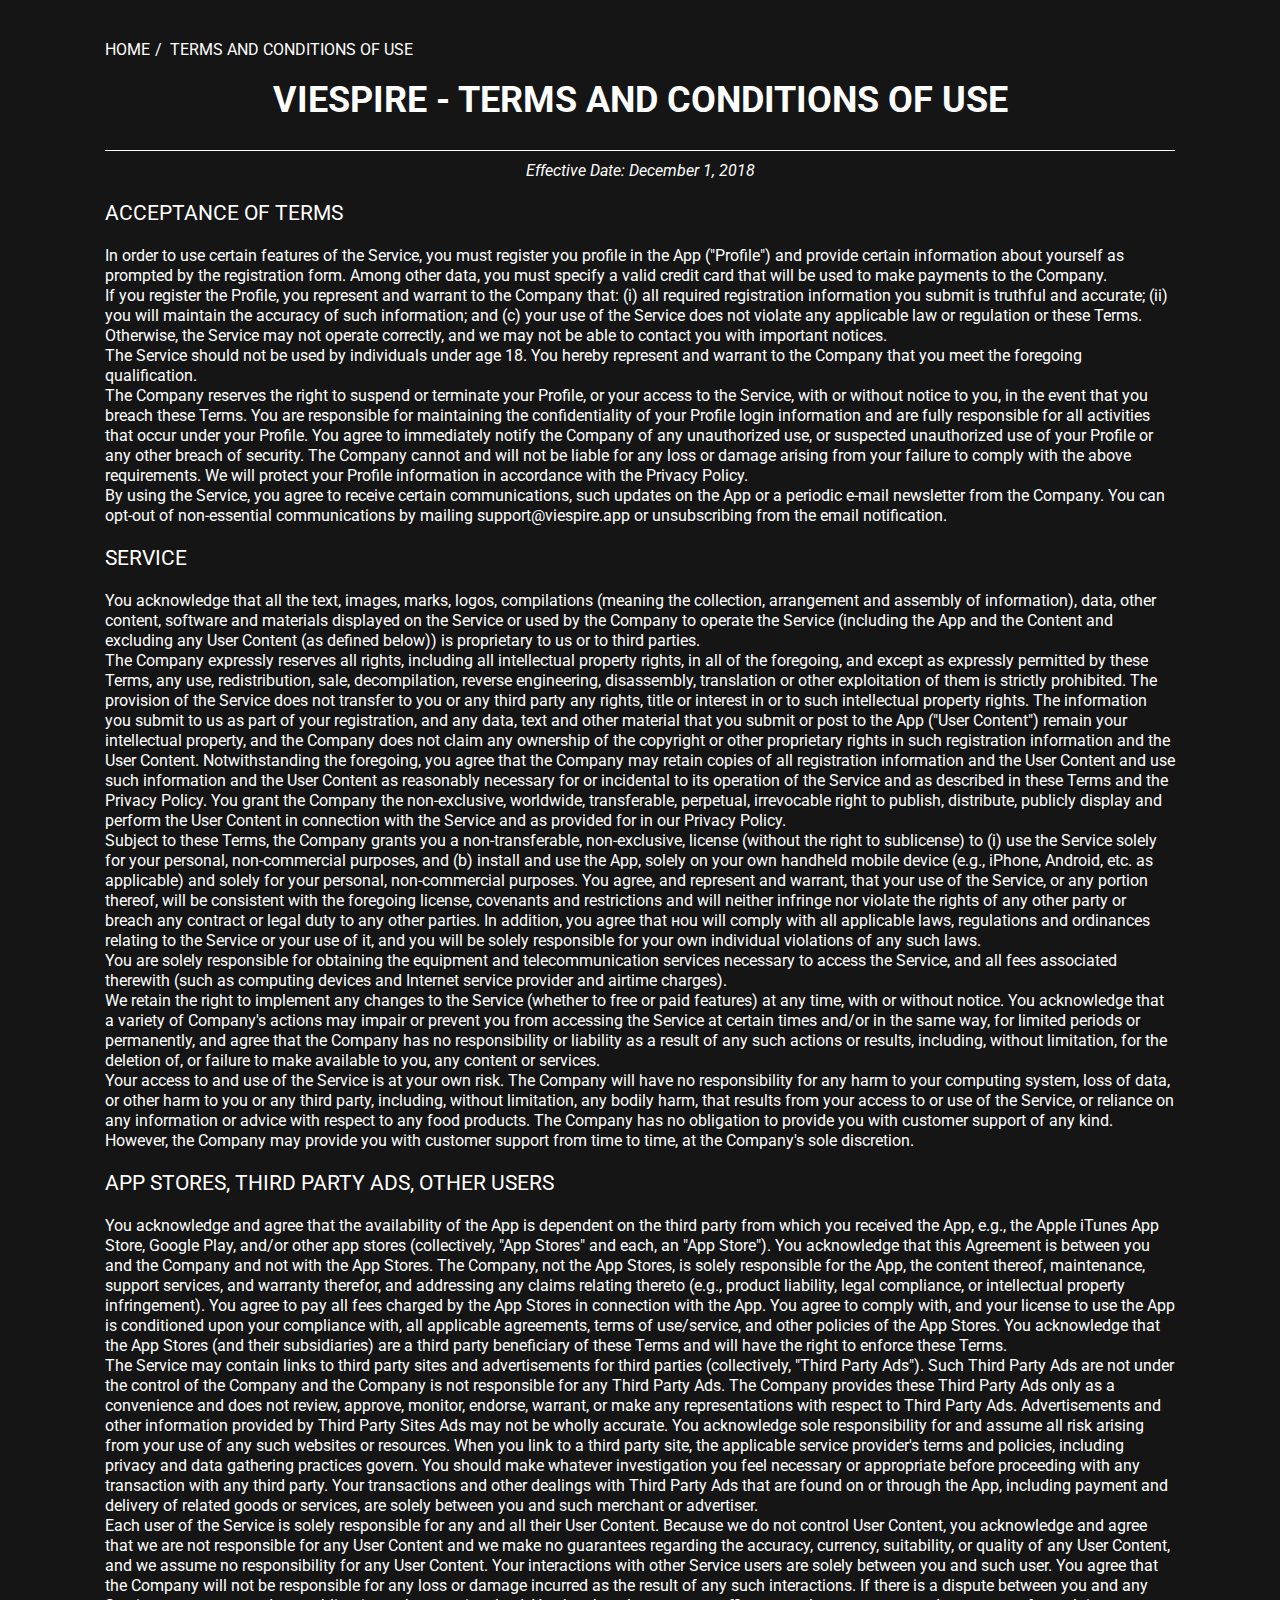
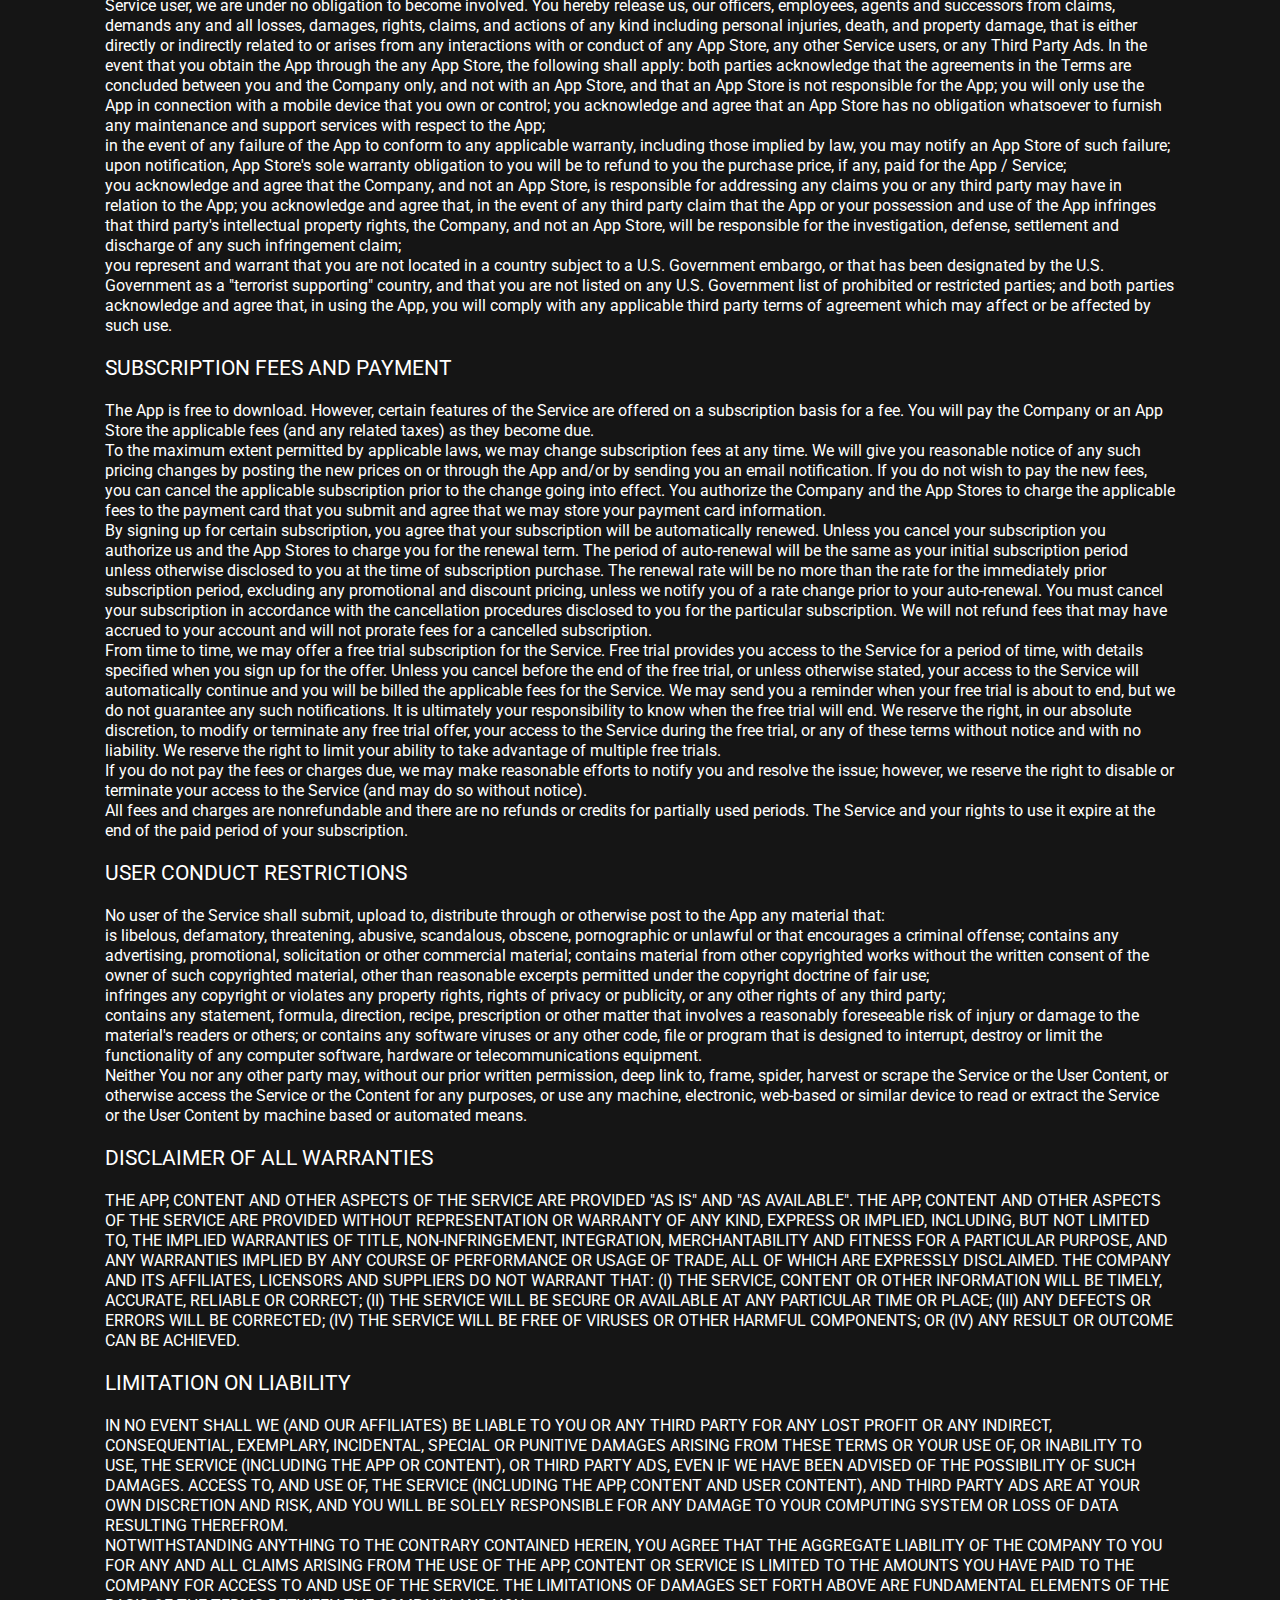
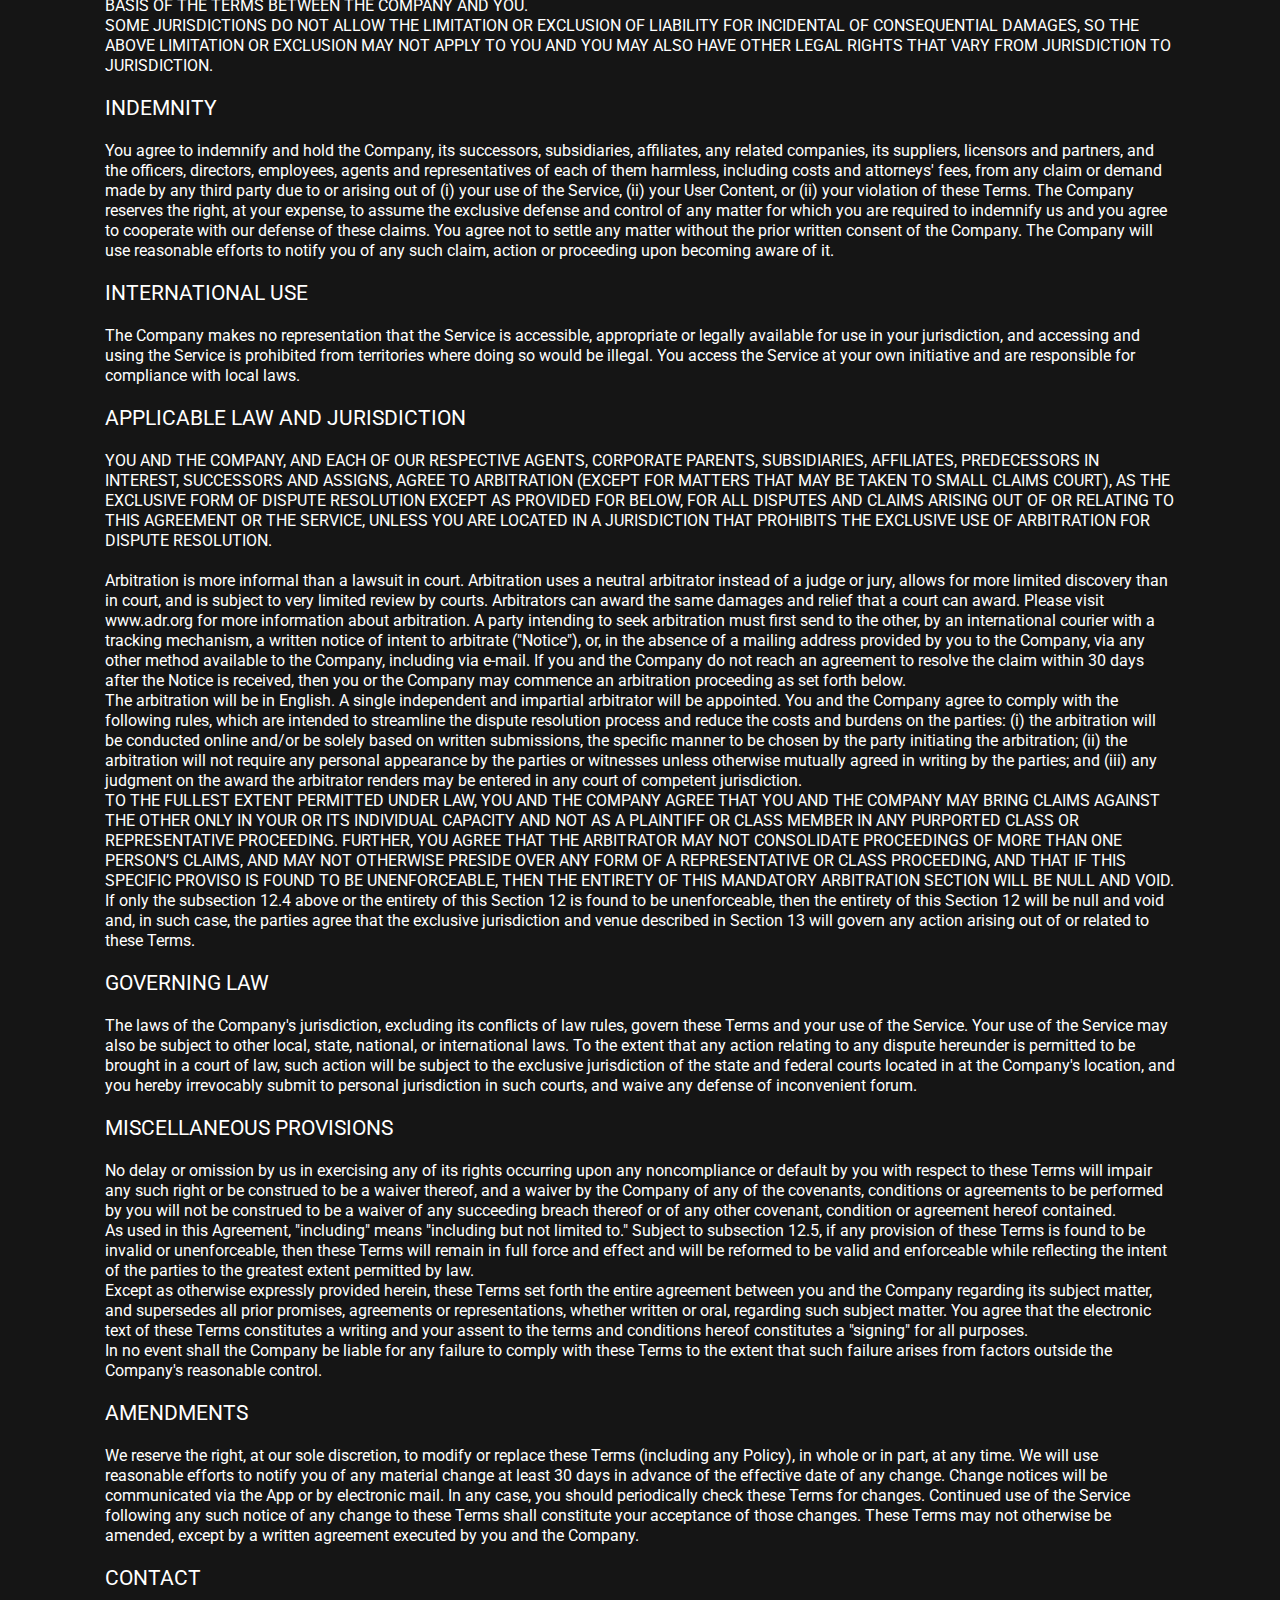
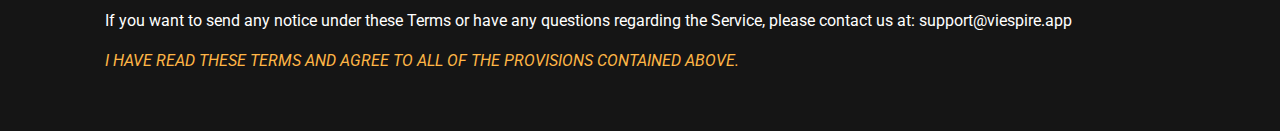
<file: terms-of-use/index.html>
<!DOCTYPE html>
<html lang="en">

<head>
    <meta charset="UTF-8">
    <meta name="viewport" content="width=device-width, initial-scale=1, maximum-scale=1, user-scalable=no" />
    <link rel="icon" type="image/png" href="../img/logo.png"/>
    <title>Viespire - Make Photos Breathe</title>
	<style>
		html, body, div, span, applet, object, iframe,
		h1, h2, h3, h4, h5, h6, p, blockquote, pre,
		a, abbr, acronym, address, big, cite, code,
		del, dfn, em, img, ins, kbd, q, s, samp,
		small, strike, strong, sub, sup, tt, var,
		b, u, i, center,
		dl, dt, dd, ol, ul, li,
		fieldset, form, label, legend,
		table, caption, tbody, tfoot, thead, tr, th, td,
		article, aside, canvas, details, embed,
		figure, figcaption, footer, header, hgroup,
		menu, nav, output, ruby, section, summary,
		time, mark, audio, video {
			margin: 0;
			padding: 0;
			border: 0;
			font-size: 100%;
			font: inherit;
			vertical-align: baseline;
		}
		/* HTML5 display-role reset for older browsers */
		article, aside, details, figcaption, figure,
		footer, header, hgroup, menu, nav, section {
			display: block;
		}
		body {
			line-height: 1;
		}

		ol,
		ul {
			list-style: none;
		}

		blockquote,
		q {
			quotes: none;
		}

		blockquote:before,
		blockquote:after,
		q:before,
		q:after {
			content: '';
			content: none;
		}

		table {
			border-collapse: collapse;
			border-spacing: 0;
		}
		:root {
			--white_full: #ffffff;
			--white: #f1f1f1;
			--black: #000000;
			--black_dark: #151515;
			--black_light: #2a2a2a;
			--grey_middle: #7c7c7c;
			--orange_light: #fad961;
			--orange_middle: #ff9d08;
			--orange_dark: #f76b1c;
			--yellow_dark: #ffb646;
			--blue_dark: #243b55;
		}

		/* my css */

		*::selection {
			background: transparent;
		}

		*::-moz-selection {
			background: transparent;
		}

		html,
		body {
			overflow-x: hidden;
		}

		body {
			font-size: 18px;
			font-weight: 400;
			line-height: 1em;
			font-family: 'Roboto', sans-serif;
		}
		body {
			background: var(--black_dark);
			-webkit-transition: 1s;
			-o-transition: 1s;
			transition: 1s;
		}
		* {
			outline: none;
		}

		a {
			text-decoration: none;
		}
		.wrapper {
			width: 1170px;
			display: block;
			margin: 0 auto;
		}
		@media screen and (min-width: 1140px) and (max-width: 1439px) {
			.wrapper {
				width: 1070px;
			}
		}
		@media screen and (min-width: 992px) and (max-width: 1139px) {
			.wrapper {
				width: 940px;
			}
		}
		@media screen and (min-width: 768px) and (max-width: 991px) {
			.wrapper {
				width: 720px;
			}
		}
		@media screen and (min-width: 576px) and (max-width: 767px) {
			.wrapper {
				width: calc(100% - 40px);
			}
		}
		@media screen and (max-width: 575px) {
			.wrapper {
				width: calc(100% - 40px);
			}
		}
		/* rules */
		.container_rules{
			padding: 40px 0;
			color: var(--white_full);
			font-size: 16px;
			line-height: 20px;
		}
		.rules_title h4{
			font-size: 36px;
			padding-bottom: 30px;
			font-weight: 700;
			line-height: 40px;
			text-align: center;
			text-transform: uppercase;
		}
		.rules_bcramps{
			padding-bottom: 20px;
		}
		.rules_bcramps > ul {
			display: flex;
			justify-content: flex-start;
			align-content: center;
		}
		.rules_text p{
			padding-bottom: 20px;
		}
		.rules_bcramps ul li a{
			color: var(--white_full);
			position: relative;
			-webkit-transition: 0.3s;
			-o-transition: 0.3s;
			transition: 0.3s;
		}
		.rules_bcramps ul li{
			text-transform: uppercase;
		}
		.rules_bcramps ul li a:hover{
			color: var(--yellow_dark);
		}
		.rules_bcramps ul li:first-child{
			padding-right: 20px;
		}
		.rules_bcramps ul li a:after{
			content:'/';
			position: absolute;
			right: -12px;
			bottom: -1px;
			color: var(--white_full) !important;
		}
		.date_ef{
			font-style: italic;
			border-top: 1px solid var(--white_full);
			text-align: center;
			padding-top: 10px;
		}
		.title_child{
			font-size: 21px;
			line-height: 25px;
			padding-bottom: 20px;
		}
		.sub_t{
			padding-bottom: 20px;
			font-style: italic;
		}
		.rules_text a{
			color: var(--yellow_dark);
		}
		.rules_text ul{
			border-top: 1px solid var(--white_full);
			border-bottom: 1px solid var(--white_full);
			padding: 10px 0;
			margin-bottom: 20px;
		}
		.rules_text ul li{
			padding: 5px;
		}
	</style>
</head>

<body>
<div class="container_rules">
	<div class="wrapper">
		<div class="rules_bcramps">
			<ul>
				<li><a href="/">Home</a></li>
				<li>TERMS AND CONDITIONS OF USE</li>
			</ul>
		</div>
		<div class="rules_title">
			<h4>Viespire - TERMS AND CONDITIONS OF USE</h4>
		</div>
		<div class="rules_text">
			<p class="date_ef">Effective Date: December 1, 2018</p>
			<h4 class="title_child">ACCEPTANCE OF TERMS</h4>
			<p>In order to use certain features of the Service, you must register you profile in the App ("Profile") and provide certain information about yourself as prompted by the registration form. Among other data, you must specify a valid credit card that will be used to make payments to the Company. <br>
If you register the Profile, you represent and warrant to the Company that: (i) all required registration information you submit is truthful and accurate; (ii) you will maintain the accuracy of such information; and (c) your use of the Service does not violate any applicable law or regulation or these Terms. Otherwise, the Service may not operate correctly, and we may not be able to contact you with important notices. <br>
The Service should not be used by individuals under age 18. You hereby represent and warrant to the Company that you meet the foregoing qualification. <br>
The Company reserves the right to suspend or terminate your Profile, or your access to the Service, with or without notice to you, in the event that you breach these Terms.
You are responsible for maintaining the confidentiality of your Profile login information and are fully responsible for all activities that occur under your Profile. You agree to immediately notify the Company of any unauthorized use, or suspected unauthorized use of your Profile or any other breach of security. The Company cannot and will not be liable for any loss or damage arising from your failure to comply with the above requirements. We will protect your Profile information in accordance with the Privacy Policy. <br>
By using the Service, you agree to receive certain communications, such updates on the App or a periodic e-mail newsletter from the Company. You can opt-out of non-essential communications by mailing  support@viespire.app or unsubscribing from the email notification.
</p>
<h4 class="title_child">SERVICE</h4>
<p>You acknowledge that all the text, images, marks, logos, compilations (meaning the collection, arrangement and assembly of information), data, other content, software and materials displayed on the Service or used by the Company to operate the Service (including the App and the Content and excluding any User Content (as defined below)) is proprietary to us or to third parties. <br>
The Company expressly reserves all rights, including all intellectual property rights, in all of the foregoing, and except as expressly permitted by these Terms, any use, redistribution, sale, decompilation, reverse engineering, disassembly, translation or other exploitation of them is strictly prohibited. The provision of the Service does not transfer to you or any third party any rights, title or interest in or to such intellectual property rights.
The information you submit to us as part of your registration, and any data, text and other material that you submit or post to the App ("User Content") remain your intellectual property, and the Company does not claim any ownership of the copyright or other proprietary rights in such registration information and the User Content. Notwithstanding the foregoing, you agree that the Company may retain copies of all registration information and the User Content and use such information and the User Content as reasonably necessary for or incidental to its operation of the Service and as described in these Terms and the Privacy Policy.
You grant the Company the non-exclusive, worldwide, transferable, perpetual, irrevocable right to publish, distribute, publicly display and perform the User Content in connection with the Service and as provided for in our Privacy Policy. <br>
Subject to these Terms, the Company grants you a non-transferable, non-exclusive, license (without the right to sublicense) to (i) use the Service solely for your personal, non-commercial purposes, and (b) install and use the App, solely on your own handheld mobile device (e.g., iPhone, Android, etc. as applicable) and solely for your personal, non-commercial purposes.
You agree, and represent and warrant, that your use of the Service, or any portion thereof, will be consistent with the foregoing license, covenants and restrictions and will neither infringe nor violate the rights of any other party or breach any contract or legal duty to any other parties. In addition, you agree that нou will comply with all applicable laws, regulations and ordinances relating to the Service or your use of it, and you will be solely responsible for your own individual violations of any such laws. <br>
You are solely responsible for obtaining the equipment and telecommunication services necessary to access the Service, and all fees associated therewith (such as computing devices and Internet service provider and airtime charges). <br>
We retain the right to implement any changes to the Service (whether to free or paid features) at any time, with or without notice. You acknowledge that a variety of Company's actions may impair or prevent you from accessing the Service at certain times and/or in the same way, for limited periods or permanently, and agree that the Company has no responsibility or liability as a result of any such actions or results, including, without limitation, for the deletion of, or failure to make available to you, any content or services. <br>
Your access to and use of the Service is at your own risk. The Company will have no responsibility for any harm to your computing system, loss of data, or other harm to you or any third party, including, without limitation, any bodily harm, that results from your access to or use of the Service, or reliance on any information or advice with respect to any food products.
The Company has no obligation to provide you with customer support of any kind. However, the Company may provide you with customer support from time to time, at the Company's sole discretion.
</p>
<h4 class="title_child">APP STORES, THIRD PARTY ADS, OTHER USERS</h4>
<p>You acknowledge and agree that the availability of the App is dependent on the third party from which you received the App, e.g., the Apple iTunes App Store, Google Play, and/or other app stores (collectively, "App Stores" and each, an "App Store"). You acknowledge that this Agreement is between you and the Company and not with the App Stores. The Company, not the App Stores, is solely responsible for the App, the content thereof, maintenance, support services, and warranty therefor, and addressing any claims relating thereto (e.g., product liability, legal compliance, or intellectual property infringement). You agree to pay all fees charged by the App Stores in connection with the App. You agree to comply with, and your license to use the App is conditioned upon your compliance with, all applicable agreements, terms of use/service, and other policies of the App Stores. You acknowledge that the App Stores (and their subsidiaries) are a third party beneficiary of these Terms and will have the right to enforce these Terms. <br>
The Service may contain links to third party sites and advertisements for third parties (collectively, "Third Party Ads"). Such Third Party Ads are not under the control of the Company and the Company is not responsible for any Third Party Ads. The Company provides these Third Party Ads only as a convenience and does not review, approve, monitor, endorse, warrant, or make any representations with respect to Third Party Ads. Advertisements and other information provided by Third Party Sites Ads may not be wholly accurate. You acknowledge sole responsibility for and assume all risk arising from your use of any such websites or resources. When you link to a third party site, the applicable service provider's terms and policies, including privacy and data gathering practices govern. You should make whatever investigation you feel necessary or appropriate before proceeding with any transaction with any third party. Your transactions and other dealings with Third Party Ads that are found on or through the App, including payment and delivery of related goods or services, are solely between you and such merchant or advertiser. <br>
Each user of the Service is solely responsible for any and all their User Content. Because we do not control User Content, you acknowledge and agree that we are not responsible for any User Content and we make no guarantees regarding the accuracy, currency, suitability, or quality of any User Content, and we assume no responsibility for any User Content. Your interactions with other Service users are solely between you and such user. You agree that the Company will not be responsible for any loss or damage incurred as the result of any such interactions. If there is a dispute between you and any Service user, we are under no obligation to become involved.
You hereby release us, our officers, employees, agents and successors from claims, demands any and all losses, damages, rights, claims, and actions of any kind including personal injuries, death, and property damage, that is either directly or indirectly related to or arises from any interactions with or conduct of any App Store, any other Service users, or any Third Party Ads.
In the event that you obtain the App through the any App Store, the following shall apply:
both parties acknowledge that the agreements in the Terms are concluded between you and the Company only, and not with an App Store, and that an App Store is not responsible for the App;
you will only use the App in connection with a mobile device that you own or control;
you acknowledge and agree that an App Store has no obligation whatsoever to furnish any maintenance and support services with respect to the App; <br>
in the event of any failure of the App to conform to any applicable warranty, including those implied by law, you may notify an App Store of such failure; upon notification, App Store's sole warranty obligation to you will be to refund to you the purchase price, if any, paid for the App / Service; <br>
you acknowledge and agree that the Company, and not an App Store, is responsible for addressing any claims you or any third party may have in relation to the App;
you acknowledge and agree that, in the event of any third party claim that the App or your possession and use of the App infringes that third party's intellectual property rights, the Company, and not an App Store, will be responsible for the investigation, defense, settlement and discharge of any such infringement claim; <br>
you represent and warrant that you are not located in a country subject to a U.S. Government embargo, or that has been designated by the U.S. Government as a "terrorist supporting" country, and that you are not listed on any U.S. Government list of prohibited or restricted parties; and
both parties acknowledge and agree that, in using the App, you will comply with any applicable third party terms of agreement which may affect or be affected by such use.
</p>
<h4 class="title_child">SUBSCRIPTION FEES AND PAYMENT</h4>
<p>The App is free to download. However, certain features of the Service are offered on a subscription basis for a fee. You will pay the Company or an App Store the applicable fees (and any related taxes) as they become due. <br>
To the maximum extent permitted by applicable laws, we may change subscription fees at any time. We will give you reasonable notice of any such pricing changes by posting the new prices on or through the App and/or by sending you an email notification. If you do not wish to pay the new fees, you can cancel the applicable subscription prior to the change going into effect.
You authorize the Company and the App Stores to charge the applicable fees to the payment card that you submit and agree that we may store your payment card information. <br>
By signing up for certain subscription, you agree that your subscription will be automatically renewed. Unless you cancel your subscription you authorize us and the App Stores to charge you for the renewal term. The period of auto-renewal will be the same as your initial subscription period unless otherwise disclosed to you at the time of subscription purchase. The renewal rate will be no more than the rate for the immediately prior subscription period, excluding any promotional and discount pricing, unless we notify you of a rate change prior to your auto-renewal. You must cancel your subscription in accordance with the cancellation procedures disclosed to you for the particular subscription. We will not refund fees that may have accrued to your account and will not prorate fees for a cancelled subscription. <br>
From time to time, we may offer a free trial subscription for the Service. Free trial provides you access to the Service for a period of time, with details specified when you sign up for the offer. Unless you cancel before the end of the free trial, or unless otherwise stated, your access to the Service will automatically continue and you will be billed the applicable fees for the Service. We may send you a reminder when your free trial is about to end, but we do not guarantee any such notifications. It is ultimately your responsibility to know when the free trial will end. We reserve the right, in our absolute discretion, to modify or terminate any free trial offer, your access to the Service during the free trial, or any of these terms without notice and with no liability. We reserve the right to limit your ability to take advantage of multiple free trials. <br>
If you do not pay the fees or charges due, we may make reasonable efforts to notify you and resolve the issue; however, we reserve the right to disable or terminate your access to the Service (and may do so without notice). <br>
All fees and charges are nonrefundable and there are no refunds or credits for partially used periods. The Service and your rights to use it expire at the end of the paid period of your subscription.
</p>
<h4 class="title_child">USER CONDUCT RESTRICTIONS</h4>
<p>No user of the Service shall submit, upload to, distribute through or otherwise post to the App any material that: <br>
is libelous, defamatory, threatening, abusive, scandalous, obscene, pornographic or unlawful or that encourages a criminal offense;
contains any advertising, promotional, solicitation or other commercial material;
contains material from other copyrighted works without the written consent of the owner of such copyrighted material, other than reasonable excerpts permitted under the copyright doctrine of fair use; <br>
infringes any copyright or violates any property rights, rights of privacy or publicity, or any other rights of any third party; <br>
contains any statement, formula, direction, recipe, prescription or other matter that involves a reasonably foreseeable risk of injury or damage to the material's readers or others; or
contains any software viruses or any other code, file or program that is designed to interrupt, destroy or limit the functionality of any computer software, hardware or telecommunications equipment. <br>
Neither You nor any other party may, without our prior written permission, deep link to, frame, spider, harvest or scrape the Service or the User Content, or otherwise access the Service or the Content for any purposes, or use any machine, electronic, web-based or similar device to read or extract the Service or the User Content by machine based or automated means.</p>
<h4 class="title_child">DISCLAIMER OF ALL WARRANTIES</h4>
<p>THE APP, CONTENT AND OTHER ASPECTS OF THE SERVICE ARE PROVIDED "AS IS" AND "AS AVAILABLE". THE APP, CONTENT AND OTHER ASPECTS OF THE SERVICE ARE PROVIDED WITHOUT REPRESENTATION OR WARRANTY OF ANY KIND, EXPRESS OR IMPLIED, INCLUDING, BUT NOT LIMITED TO, THE IMPLIED WARRANTIES OF TITLE, NON-INFRINGEMENT, INTEGRATION, MERCHANTABILITY AND FITNESS FOR A PARTICULAR PURPOSE, AND ANY WARRANTIES IMPLIED BY ANY COURSE OF PERFORMANCE OR USAGE OF TRADE, ALL OF WHICH ARE EXPRESSLY DISCLAIMED. THE COMPANY AND ITS AFFILIATES, LICENSORS AND SUPPLIERS DO NOT WARRANT THAT: (I) THE SERVICE, CONTENT OR OTHER INFORMATION WILL BE TIMELY, ACCURATE, RELIABLE OR CORRECT; (II) THE SERVICE WILL BE SECURE OR AVAILABLE AT ANY PARTICULAR TIME OR PLACE; (III) ANY DEFECTS OR ERRORS WILL BE CORRECTED; (IV) THE SERVICE WILL BE FREE OF VIRUSES OR OTHER HARMFUL COMPONENTS; OR (IV) ANY RESULT OR OUTCOME CAN BE ACHIEVED.
</p>
<h4 class="title_child">LIMITATION ON LIABILITY</h4>
<p>IN NO EVENT SHALL WE (AND OUR AFFILIATES) BE LIABLE TO YOU OR ANY THIRD PARTY FOR ANY LOST PROFIT OR ANY INDIRECT, CONSEQUENTIAL, EXEMPLARY, INCIDENTAL, SPECIAL OR PUNITIVE DAMAGES ARISING FROM THESE TERMS OR YOUR USE OF, OR INABILITY TO USE, THE SERVICE (INCLUDING THE APP OR CONTENT), OR THIRD PARTY ADS, EVEN IF WE HAVE BEEN ADVISED OF THE POSSIBILITY OF SUCH DAMAGES. ACCESS TO, AND USE OF, THE SERVICE (INCLUDING THE APP, CONTENT AND USER CONTENT), AND THIRD PARTY ADS ARE AT YOUR OWN DISCRETION AND RISK, AND YOU WILL BE SOLELY RESPONSIBLE FOR ANY DAMAGE TO YOUR COMPUTING SYSTEM OR LOSS OF DATA RESULTING THEREFROM. <br>
NOTWITHSTANDING ANYTHING TO THE CONTRARY CONTAINED HEREIN, YOU AGREE THAT THE AGGREGATE LIABILITY OF THE COMPANY TO YOU FOR ANY AND ALL CLAIMS ARISING FROM THE USE OF THE APP, CONTENT OR SERVICE IS LIMITED TO THE AMOUNTS YOU HAVE PAID TO THE COMPANY FOR ACCESS TO AND USE OF THE SERVICE. THE LIMITATIONS OF DAMAGES SET FORTH ABOVE ARE FUNDAMENTAL ELEMENTS OF THE BASIS OF THE TERMS BETWEEN THE COMPANY AND YOU. <br>
SOME JURISDICTIONS DO NOT ALLOW THE LIMITATION OR EXCLUSION OF LIABILITY FOR INCIDENTAL OF CONSEQUENTIAL DAMAGES, SO THE ABOVE LIMITATION OR EXCLUSION MAY NOT APPLY TO YOU AND YOU MAY ALSO HAVE OTHER LEGAL RIGHTS THAT VARY FROM JURISDICTION TO JURISDICTION.
</p>
<h4 class="title_child">INDEMNITY</h4>
<p>You agree to indemnify and hold the Company, its successors, subsidiaries, affiliates, any related companies, its suppliers, licensors and partners, and the officers, directors, employees, agents and representatives of each of them harmless, including costs and attorneys' fees, from any claim or demand made by any third party due to or arising out of (i) your use of the Service, (ii) your User Content, or (ii) your violation of these Terms. The Company reserves the right, at your expense, to assume the exclusive defense and control of any matter for which you are required to indemnify us and you agree to cooperate with our defense of these claims. You agree not to settle any matter without the prior written consent of the Company. The Company will use reasonable efforts to notify you of any such claim, action or proceeding upon becoming aware of it.</p>
<h4 class="title_child">INTERNATIONAL USE</h4>
<p>The Company makes no representation that the Service is accessible, appropriate or legally available for use in your jurisdiction, and accessing and using the Service is prohibited from territories where doing so would be illegal. You access the Service at your own initiative and are responsible for compliance with local laws.</p>
<h4 class="title_child">APPLICABLE LAW AND JURISDICTION</h4>
<p>YOU AND THE COMPANY, AND EACH OF OUR RESPECTIVE AGENTS, CORPORATE PARENTS, SUBSIDIARIES, AFFILIATES, PREDECESSORS IN INTEREST, SUCCESSORS AND ASSIGNS, AGREE TO ARBITRATION (EXCEPT FOR MATTERS THAT MAY BE TAKEN TO SMALL CLAIMS COURT), AS THE EXCLUSIVE FORM OF DISPUTE RESOLUTION EXCEPT AS PROVIDED FOR BELOW, FOR ALL DISPUTES AND CLAIMS ARISING OUT OF OR RELATING TO THIS AGREEMENT OR THE SERVICE, UNLESS YOU ARE LOCATED IN A JURISDICTION THAT PROHIBITS THE EXCLUSIVE USE OF ARBITRATION FOR DISPUTE RESOLUTION.</p>
<p>Arbitration is more informal than a lawsuit in court. Arbitration uses a neutral arbitrator instead of a judge or jury, allows for more limited discovery than in court, and is subject to very limited review by courts. Arbitrators can award the same damages and relief that a court can award. Please visit www.adr.org for more information about arbitration.
A party intending to seek arbitration must first send to the other, by an international courier with a tracking mechanism, a written notice of intent to arbitrate ("Notice"), or, in the absence of a mailing address provided by you to the Company, via any other method available to the Company, including via e-mail. If you and the Company do not reach an agreement to resolve the claim within 30 days after the Notice is received, then you or the Company may commence an arbitration proceeding as set forth below. <br>
The arbitration will be in English. A single independent and impartial arbitrator will be appointed. You and the Company agree to comply with the following rules, which are intended to streamline the dispute resolution process and reduce the costs and burdens on the parties: (i) the arbitration will be conducted online and/or be solely based on written submissions, the specific manner to be chosen by the party initiating the arbitration; (ii) the arbitration will not require any personal appearance by the parties or witnesses unless otherwise mutually agreed in writing by the parties; and (iii) any judgment on the award the arbitrator renders may be entered in any court of competent jurisdiction. <br>
TO THE FULLEST EXTENT PERMITTED UNDER LAW, YOU AND THE COMPANY AGREE THAT YOU AND THE COMPANY MAY BRING CLAIMS AGAINST THE OTHER ONLY IN YOUR OR ITS INDIVIDUAL CAPACITY AND NOT AS A PLAINTIFF OR CLASS MEMBER IN ANY PURPORTED CLASS OR REPRESENTATIVE PROCEEDING. FURTHER, YOU AGREE THAT THE ARBITRATOR MAY NOT CONSOLIDATE PROCEEDINGS OF MORE THAN ONE PERSON’S CLAIMS, AND MAY NOT OTHERWISE PRESIDE OVER ANY FORM OF A REPRESENTATIVE OR CLASS PROCEEDING, AND THAT IF THIS SPECIFIC PROVISO IS FOUND TO BE UNENFORCEABLE, THEN THE ENTIRETY OF THIS MANDATORY ARBITRATION SECTION WILL BE NULL AND VOID. <br>
If only the subsection 12.4 above or the entirety of this Section 12 is found to be unenforceable, then the entirety of this Section 12 will be null and void and, in such case, the parties agree that the exclusive jurisdiction and venue described in Section 13 will govern any action arising out of or related to these Terms.</p>
<h4 class="title_child">GOVERNING LAW</h4>
<p>The laws of the Company's jurisdiction, excluding its conflicts of law rules, govern these Terms and your use of the Service. Your use of the Service may also be subject to other local, state, national, or international laws. To the extent that any action relating to any dispute hereunder is permitted to be brought in a court of law, such action will be subject to the exclusive jurisdiction of the state and federal courts located in at the Company's location, and you hereby irrevocably submit to personal jurisdiction in such courts, and waive any defense of inconvenient forum.</p>
<h4 class="title_child">MISCELLANEOUS PROVISIONS</h4>
<p>No delay or omission by us in exercising any of its rights occurring upon any noncompliance or default by you with respect to these Terms will impair any such right or be construed to be a waiver thereof, and a waiver by the Company of any of the covenants, conditions or agreements to be performed by you will not be construed to be a waiver of any succeeding breach thereof or of any other covenant, condition or agreement hereof contained. <br>
As used in this Agreement, "including" means "including but not limited to."
Subject to subsection 12.5, if any provision of these Terms is found to be invalid or unenforceable, then these Terms will remain in full force and effect and will be reformed to be valid and enforceable while reflecting the intent of the parties to the greatest extent permitted by law. <br>
Except as otherwise expressly provided herein, these Terms set forth the entire agreement between you and the Company regarding its subject matter, and supersedes all prior promises, agreements or representations, whether written or oral, regarding such subject matter. You agree that the electronic text of these Terms constitutes a writing and your assent to the terms and conditions hereof constitutes a "signing" for all purposes. <br>
In no event shall the Company be liable for any failure to comply with these Terms to the extent that such failure arises from factors outside the Company's reasonable control.</p>
<h4 class="title_child">AMENDMENTS</h4>
<p>We reserve the right, at our sole discretion, to modify or replace these Terms (including any Policy), in whole or in part, at any time. We will use reasonable efforts to notify you of any material change at least 30 days in advance of the effective date of any change. Change notices will be communicated via the App or by electronic mail. In any case, you should periodically check these Terms for changes. Continued use of the Service following any such notice of any change to these Terms shall constitute your acceptance of those changes. These Terms may not otherwise be amended, except by a written agreement executed by you and the Company.</p>
<h4 class="title_child">CONTACT</h4>
<p>If you want to send any notice under these Terms or have any questions regarding the Service, please contact us at:  support@viespire.app</p>


<p class="sub_t" style="color: var(--yellow_dark)">I HAVE READ THESE TERMS AND AGREE TO ALL OF THE PROVISIONS CONTAINED ABOVE.
</p>








		</div>
	</div>
</div>





<link href="https://fonts.googleapis.com/css?family=Roboto:300,400,700" rel="stylesheet">
</body>
</html>
</file>
